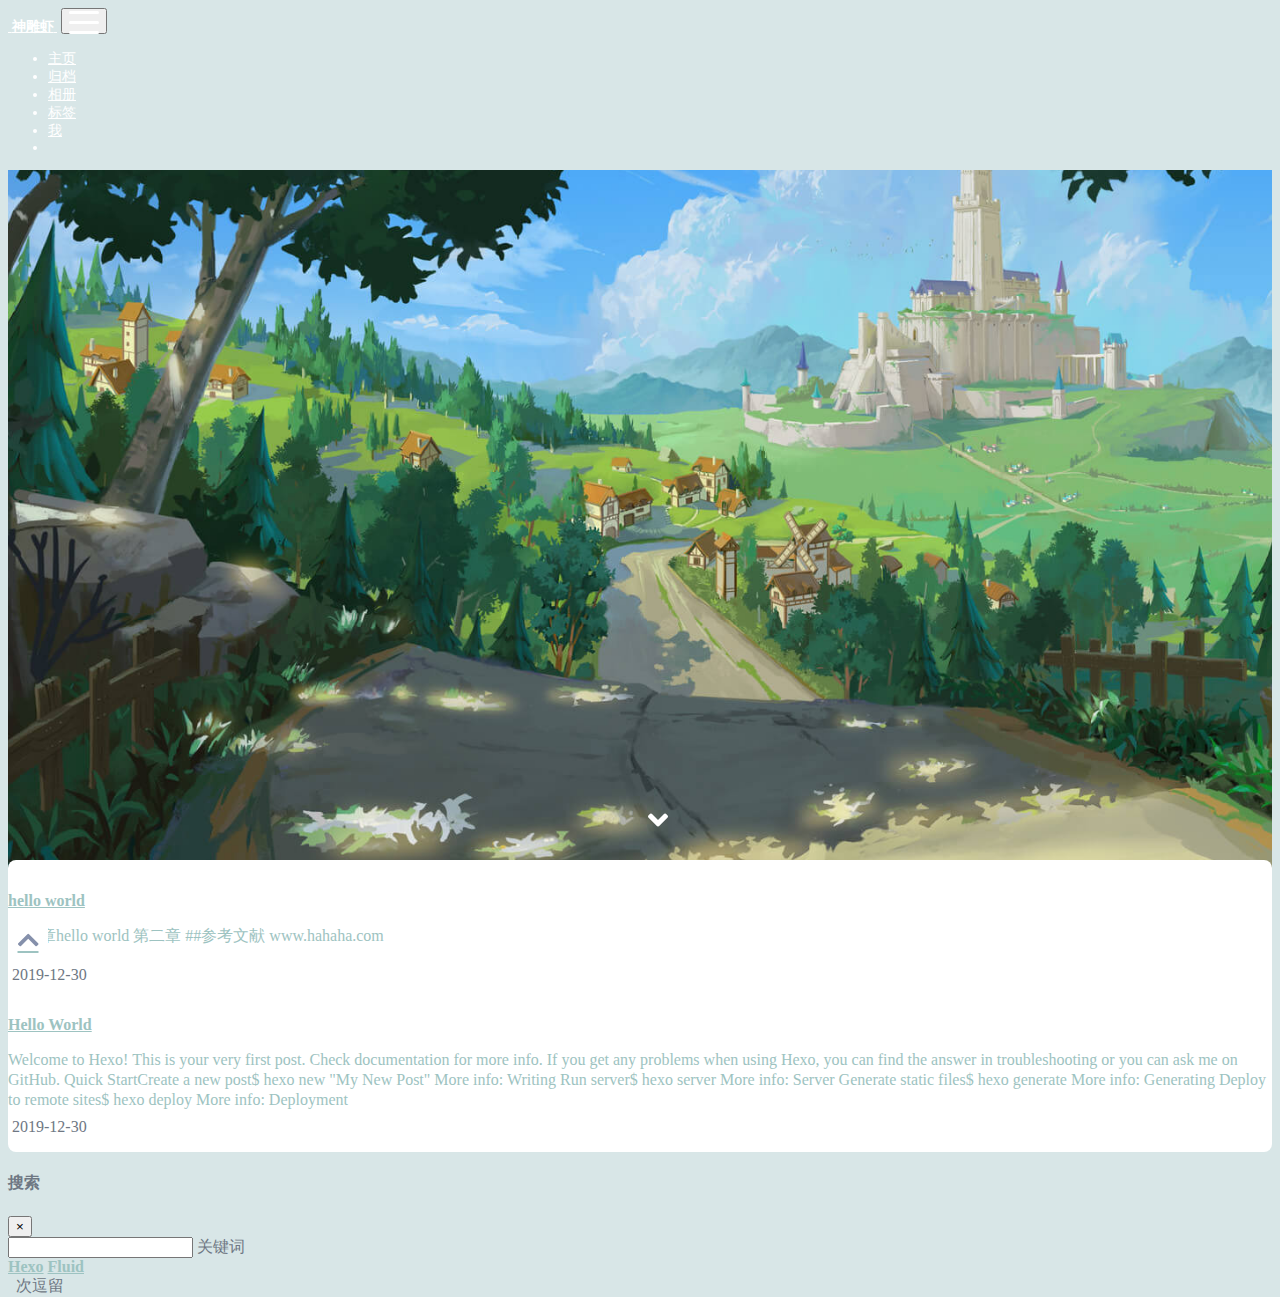
<file: index.html>
<!DOCTYPE html>
<html lang="zh-Hans">





<head>
  <meta charset="UTF-8">
  <link rel="apple-touch-icon" sizes="76x76" href="/img/apple-touch-icon.png">
  <link rel="icon" type="image/png" href="/img/avatar.png">
  <meta name="viewport"
        content="width=device-width, initial-scale=1.0, maximum-scale=1.0, user-scalable=no, shrink-to-fit=no">
  <meta http-equiv="x-ua-compatible" content="ie=edge">
  
  <meta name="description" content="个人的网站哈">
  <meta name="author" content="Shr">
  <meta name="keywords" content="shr,blog">
  <title>神雕虾</title>

  <link rel="stylesheet" href="https://cdn.staticfile.org/font-awesome/5.10.2/css/all.min.css"  >
<link rel="stylesheet" href="https://cdn.staticfile.org/twitter-bootstrap/4.3.1/css/bootstrap.min.css"  >
<link rel="stylesheet" href="https://cdn.staticfile.org/mdbootstrap/4.8.9/css/mdb.min.css"  >
<link rel="stylesheet" href="https://cdn.staticfile.org/github-markdown-css/3.0.1/github-markdown.min.css"  >

<link rel="stylesheet" href="//at.alicdn.com/t/font_1067060_qzomjdt8bmp.css">



  <link rel="stylesheet" href="/lib/prettify/tomorrow-night-eighties.min.css"  >

<link rel="stylesheet" href="/css/main.css"  >


  <link rel="stylesheet" href="https://cdn.staticfile.org/fancybox/3.5.7/jquery.fancybox.min.css"  >


<meta name="generator" content="Hexo 4.2.0"></head>


<body>
  <header style="height: 100vh;">
    <nav id="navbar" class="navbar fixed-top  navbar-expand-lg navbar-dark scrolling-navbar">
  <div class="container">
    <a class="navbar-brand"
       href="/">&nbsp;<strong>神雕虾</strong>&nbsp;</a>

    <button id="navbar-toggler-btn" class="navbar-toggler" type="button" data-toggle="collapse"
            data-target="#navbarSupportedContent"
            aria-controls="navbarSupportedContent" aria-expanded="false" aria-label="Toggle navigation">
      <div class="animated-icon"><span></span><span></span><span></span></div>
    </button>

    <!-- Collapsible content -->
    <div class="collapse navbar-collapse" id="navbarSupportedContent">
      <ul class="navbar-nav ml-auto text-center">
        
          
          
          
          
          <li class="nav-item">
            <a class="nav-link" href="/">主页</a>
          </li>
        
          
          
          
          
          <li class="nav-item">
            <a class="nav-link" href="/archives/">归档</a>
          </li>
        
          
          
          
          
          <li class="nav-item">
            <a class="nav-link" href="/categories/">相册</a>
          </li>
        
          
          
          
          
          <li class="nav-item">
            <a class="nav-link" href="/tags/">标签</a>
          </li>
        
          
          
          
          
          <li class="nav-item">
            <a class="nav-link" href="/about/">我</a>
          </li>
        
        
          <li class="nav-item" id="search-btn">
            <a class="nav-link" data-toggle="modal" data-target="#modalSearch">&nbsp;&nbsp;<i
                class="iconfont icon-search"></i>&nbsp;&nbsp;</a>
          </li>
        
      </ul>
    </div>
  </div>
</nav>

    <div class="view intro-2" id="background"
         style="background: url('/img/default.jpg')no-repeat center center;
           background-size: cover;
           background-attachment: fixed;">
      <div class="full-bg-img">
        <div class="mask rgba-black-light flex-center">
          <div class="container text-center white-text fadeInUp">
            <span class="h2" id="subtitle">
              
            </span>

            
          </div>

          
            <div class="scroll-down-bar">
              <i class="fas fa-angle-down scroll-down-arrow"></i>
            </div>
          
        </div>
      </div>
    </div>
  </header>

  <main>
    
      <div class="container nopadding-md">
        <div class="py-5 z-depth-3" id="board">
          
          <div class="container">
            <div class="row">
              <div class="col-12 col-md-10 m-auto">
                


  <div class="row mb-4 mx-auto">
    
    
    <div class="col-12 col-md-8 m-auto">
      <a href="/2019/12/30/hello-world-1/">
        <p class="h4 index-header">hello world</p>
        
        
          
        
        <div class="index-excerpt" >
          <div class="index-text mb-1">第一章hello world
第二章
##参考文献
www.hahaha.com
</div>
        </div>
      </a>

      <div>
        
          <i class="iconfont icon-riqi2"></i>&nbsp;2019-12-30&nbsp;&nbsp;
        
        
        
      </div>
    </div>
  </div>

  <div class="row mb-4 mx-auto">
    
    
    <div class="col-12 col-md-8 m-auto">
      <a href="/2019/12/30/hello-world/">
        <p class="h4 index-header">Hello World</p>
        
        
          
        
        <div class="index-excerpt" >
          <div class="index-text mb-1">Welcome to Hexo! This is your very first post. Check documentation for more info. If you get any problems when using Hexo, you can find the answer in troubleshooting or you can ask me on GitHub.
Quick StartCreate a new post$ hexo new &quot;My New Post&quot;
More info: Writing
Run server$ hexo server
More info: Server
Generate static files$ hexo generate
More info: Generating
Deploy to remote sites$ hexo deploy
More info: Deployment
</div>
        </div>
      </a>

      <div>
        
          <i class="iconfont icon-riqi2"></i>&nbsp;2019-12-30&nbsp;&nbsp;
        
        
        
      </div>
    </div>
  </div>





              </div>
            </div>
          </div>
        </div>
      </div>
    
  </main>

  
    <a class="z-depth-1" id="scroll-top-button" href="#" role="button">
      <i class="fa fa-chevron-up scroll-top-arrow" aria-hidden="true"></i>
    </a>
  

  
    <div class="modal fade" id="modalSearch" tabindex="-1" role="dialog" aria-labelledby="ModalLabel"
     aria-hidden="true">
  <div class="modal-dialog modal-dialog-scrollable modal-lg" role="document">
    <div class="modal-content">
      <div class="modal-header text-center">
        <h4 class="modal-title w-100 font-weight-bold">搜索</h4>
        <button type="button" id="local-search-close" class="close" data-dismiss="modal" aria-label="Close">
          <span aria-hidden="true">&times;</span>
        </button>
      </div>
      <div class="modal-body mx-3">
        <div class="md-form mb-5">
          <input type="text" id="local-search-input" class="form-control validate">
          <label data-error="x" data-success="v"
                 for="local-search-input">关键词</label>
        </div>
        <div class="list-group" id="local-search-result"></div>
      </div>
    </div>
  </div>
</div>
  

  <footer class="mt-5">
  <div class="text-center py-3">
    <a href="https://hexo.io" target="_blank" rel="nofollow noopener"><b>Hexo</b></a>
    <i class="iconfont icon-love"></i>
    <a href="https://github.com/fluid-dev/hexo-theme-fluid" target="_blank" rel="nofollow noopener"> <b>Fluid</b></a>
    <br>

    
  
    <!-- 不蒜子统计PV -->
    
    &nbsp;<span id="busuanzi_container_site_pv"> 
          <span id="busuanzi_value_site_pv"></span> 次逗留</span>&nbsp;
  
  
  <br>



    


    <!-- cnzz Analytics icon -->
    

  </div>
</footer>

<!-- SCRIPTS -->
<script src="https://cdn.staticfile.org/jquery/3.4.1/jquery.min.js" ></script>
<script src="https://cdn.staticfile.org/popper.js/1.15.0/umd/popper.min.js" ></script>
<script src="https://cdn.staticfile.org/twitter-bootstrap/4.3.1/js/bootstrap.min.js" ></script>
<script src="https://cdn.staticfile.org/mdbootstrap/4.8.9/js/mdb.min.js" ></script>
<script src="/js/main.js" ></script>


  <script src="/js/lazyload.js" ></script>





  <script src="https://cdn.staticfile.org/smooth-scroll/16.1.0/smooth-scroll.min.js" ></script>



  <script async src="//busuanzi.ibruce.info/busuanzi/2.3/busuanzi.pure.mini.js" ></script>


<!-- Plugins -->


  

  

  
    <!-- Tencent Analytics -->
    <script>
      var _mtac = {};
      (function () {
        var mta = document.createElement("script");
        mta.src = "//pingjs.qq.com/h5/stats.js?v2.0.4";
        mta.setAttribute("name", "MTAH5");
        mta.setAttribute("sid", "500707762");
        var s = document.getElementsByTagName("script")[0];
        s.parentNode.insertBefore(mta, s);
      })();
    </script>
  

  

  <!-- cnzz Analytics -->
  



  <script src="https://cdn.staticfile.org/prettify/r298/prettify.min.js" ></script>
  <script>
    $(document).ready(function () {
      $('pre').addClass('prettyprint  linenums');
      prettyPrint();
    })
  </script>



  <script src="https://cdn.staticfile.org/typed.js/2.0.10/typed.min.js" ></script>
  <script>
    var typed = new Typed('#subtitle', {
      strings: [
        '  ',
        "Hello!&nbsp;",
      ],
      cursorChar: "_",
      typeSpeed: 60,
      loop: false,
    });
    typed.stop();
    $(document).ready(function () {
      $(".typed-cursor").addClass("h2");
      typed.start();
    });
  </script>



  <script src="https://cdn.staticfile.org/anchor-js/4.2.0/anchor.min.js" ></script>
  <script>
    anchors.options = {
      placement: "right",
      visible: "false",
      
    };
    var el = "h1,h2,h3,h4,h5,h6".split(",");
    var res = [];
    for (item of el) {
      res.push(".markdown-body > " + item)
    }
    anchors.add(res.join(", "))
  </script>



  <script src="/js/local-search.js" ></script>
  <script>
    var path = "/local-search.xml";
    var inputArea = document.querySelector("#local-search-input");
    inputArea.onclick = function () {
      getSearchFile(path);
      this.onclick = null
    }
  </script>



  <script src="https://cdn.staticfile.org/fancybox/3.5.7/jquery.fancybox.min.js" ></script>
  <script>
    $("#post img:not(.no-zoom img, img[no-zoom])").each(
      function () {
        var element = document.createElement("a");
        $(element).attr("data-fancybox", "images");
        $(element).attr("href", $(this).attr("src"));
        $(this).wrap(element);
      }
    );
  </script>





  
  
    <script>
      !function (e, t, a) {
        function r() {
          for (var e = 0; e < s.length; e++) s[e].alpha <= 0 ? (t.body.removeChild(s[e].el), s.splice(e, 1)) : (s[e].y--, s[e].scale += .004, s[e].alpha -= .013, s[e].el.style.cssText = "left:" + s[e].x + "px;top:" + s[e].y + "px;opacity:" + s[e].alpha + ";transform:scale(" + s[e].scale + "," + s[e].scale + ") rotate(45deg);background:" + s[e].color + ";z-index:99999");
          requestAnimationFrame(r)
        }

        function n() {
          var t = "function" == typeof e.onclick && e.onclick;
          e.onclick = function (e) {
            t && t(), o(e)
          }
        }

        function o(e) {
          var a = t.createElement("div");
          a.className = "heart", s.push({
            el: a,
            x: e.clientX - 5,
            y: e.clientY - 5,
            scale: 1,
            alpha: 1,
            color: c()
          }), t.body.appendChild(a)
        }

        function i(e) {
          var a = t.createElement("style");
          a.type = "text/css";
          try {
            a.appendChild(t.createTextNode(e))
          } catch (t) {
            a.styleSheet.cssText = e
          }
          t.getElementsByTagName("head")[0].appendChild(a)
        }

        function c() {
          return "rgb(" + ~~(255 * Math.random()) + "," + ~~(255 * Math.random()) + "," + ~~(255 * Math.random()) + ")"
        }

        var s = [];
        e.requestAnimationFrame = e.requestAnimationFrame || e.webkitRequestAnimationFrame || e.mozRequestAnimationFrame || e.oRequestAnimationFrame || e.msRequestAnimationFrame || function (e) {
          setTimeout(e, 1e3 / 60)
        }, i(".heart{width: 10px;height: 10px;position: fixed;background: #f00;transform: rotate(45deg);-webkit-transform: rotate(45deg);-moz-transform: rotate(45deg);}.heart:after,.heart:before{content: '';width: inherit;height: inherit;background: inherit;border-radius: 50%;-webkit-border-radius: 50%;-moz-border-radius: 50%;position: fixed;}.heart:after{top: -5px;}.heart:before{left: -5px;}"), n(), r()
      }(window, document);
    </script>
  







</body>
</html>
</file>
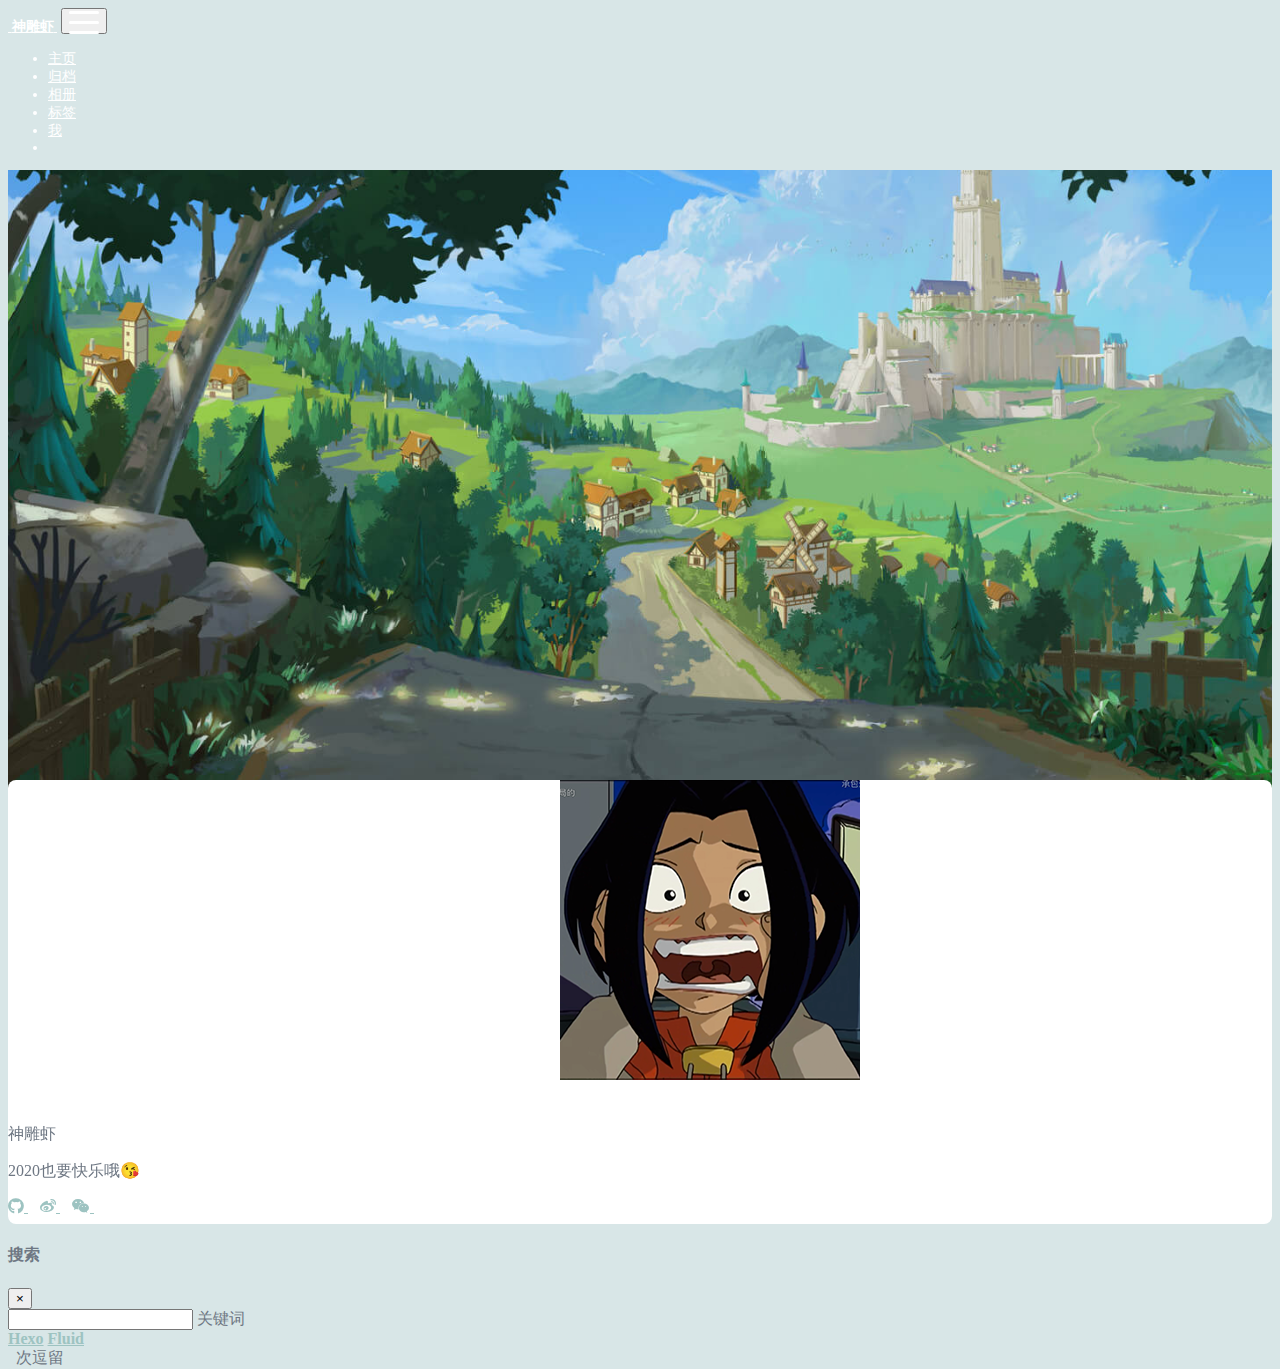
<file: about/index.html>
<!DOCTYPE html>
<html lang="zh-Hans">





<head>
  <meta charset="UTF-8">
  <link rel="apple-touch-icon" sizes="76x76" href="/img/apple-touch-icon.png">
  <link rel="icon" type="image/png" href="/img/avatar.png">
  <meta name="viewport"
        content="width=device-width, initial-scale=1.0, maximum-scale=1.0, user-scalable=no, shrink-to-fit=no">
  <meta http-equiv="x-ua-compatible" content="ie=edge">
  
  <meta name="description" content="个人的网站哈">
  <meta name="author" content="Shr">
  <meta name="keywords" content="shr,blog">
  <title>关于 ~ 神雕虾</title>

  <link rel="stylesheet" href="https://cdn.staticfile.org/font-awesome/5.10.2/css/all.min.css"  >
<link rel="stylesheet" href="https://cdn.staticfile.org/twitter-bootstrap/4.3.1/css/bootstrap.min.css"  >
<link rel="stylesheet" href="https://cdn.staticfile.org/mdbootstrap/4.8.9/css/mdb.min.css"  >
<link rel="stylesheet" href="https://cdn.staticfile.org/github-markdown-css/3.0.1/github-markdown.min.css"  >

<link rel="stylesheet" href="//at.alicdn.com/t/font_1067060_qzomjdt8bmp.css">



  <link rel="stylesheet" href="/lib/prettify/tomorrow-night-eighties.min.css"  >

<link rel="stylesheet" href="/css/main.css"  >


  <link rel="stylesheet" href="https://cdn.staticfile.org/fancybox/3.5.7/jquery.fancybox.min.css"  >


<meta name="generator" content="Hexo 4.2.0"></head>


<body>
  <header style="height: 100vh;">
    <nav id="navbar" class="navbar fixed-top  navbar-expand-lg navbar-dark scrolling-navbar">
  <div class="container">
    <a class="navbar-brand"
       href="/">&nbsp;<strong>神雕虾</strong>&nbsp;</a>

    <button id="navbar-toggler-btn" class="navbar-toggler" type="button" data-toggle="collapse"
            data-target="#navbarSupportedContent"
            aria-controls="navbarSupportedContent" aria-expanded="false" aria-label="Toggle navigation">
      <div class="animated-icon"><span></span><span></span><span></span></div>
    </button>

    <!-- Collapsible content -->
    <div class="collapse navbar-collapse" id="navbarSupportedContent">
      <ul class="navbar-nav ml-auto text-center">
        
          
          
          
          
          <li class="nav-item">
            <a class="nav-link" href="/">主页</a>
          </li>
        
          
          
          
          
          <li class="nav-item">
            <a class="nav-link" href="/archives/">归档</a>
          </li>
        
          
          
          
          
          <li class="nav-item">
            <a class="nav-link" href="/categories/">相册</a>
          </li>
        
          
          
          
          
          <li class="nav-item">
            <a class="nav-link" href="/tags/">标签</a>
          </li>
        
          
          
          
          
          <li class="nav-item">
            <a class="nav-link" href="/about/">我</a>
          </li>
        
        
          <li class="nav-item" id="search-btn">
            <a class="nav-link" data-toggle="modal" data-target="#modalSearch">&nbsp;&nbsp;<i
                class="iconfont icon-search"></i>&nbsp;&nbsp;</a>
          </li>
        
      </ul>
    </div>
  </div>
</nav>

    <div class="view intro-2" id="background"
         style="background: url('/img/default.jpg')no-repeat center center;
           background-size: cover;
           background-attachment: fixed;">
      <div class="full-bg-img">
        <div class="mask rgba-black-light flex-center">
          <div class="container text-center white-text fadeInUp">
            <span class="h2" id="subtitle">
              
            </span>

            
          </div>

          
            <div class="scroll-down-bar">
              <i class="fas fa-angle-down scroll-down-arrow"></i>
            </div>
          
        </div>
      </div>
    </div>
  </header>

  <main>
    
      <div class="container nopadding-md">
        <div class="py-5 z-depth-3" id="board">
          
            <div class="about-avatar">
              <img src="/img/xiaoyu.png"
                   class="img-fluid z-depth-1 rounded-circle"
                   alt="avatar">
            </div>
          
          <div class="container">
            <div class="row">
              <div class="col-12 col-md-10 m-auto">
                

<div class="text-center">
  <p class="h3">神雕虾</p>
  <p>2020也要快乐哦😘</p>
  
    
    
    <a href="https://github.com/Yaa0302"
       class="h4 ">
      <i class="fab fa-github" aria-hidden="true"></i>
      
    </a>
    &nbsp;&nbsp;
  
    
    
    <a href="https://weibo.com/3879693587/profile?topnav=1&wvr=6&is_all=1"
       class="h4 ">
      <i class="fab fa-weibo" aria-hidden="true"></i>
      
    </a>
    &nbsp;&nbsp;
  
    
    
    <a href="javascript:;"
       class="h4 wechat">
      <i class="fab fa-weixin" aria-hidden="true"></i>
      
        <div class="wechat-qrcode"></div>
      
    </a>
    &nbsp;&nbsp;
  
</div>
<div class="mt-5 markdown-body">
  
</div>

              </div>
            </div>
          </div>
        </div>
      </div>
    
  </main>

  
    <a class="z-depth-1" id="scroll-top-button" href="#" role="button">
      <i class="fa fa-chevron-up scroll-top-arrow" aria-hidden="true"></i>
    </a>
  

  
    <div class="modal fade" id="modalSearch" tabindex="-1" role="dialog" aria-labelledby="ModalLabel"
     aria-hidden="true">
  <div class="modal-dialog modal-dialog-scrollable modal-lg" role="document">
    <div class="modal-content">
      <div class="modal-header text-center">
        <h4 class="modal-title w-100 font-weight-bold">搜索</h4>
        <button type="button" id="local-search-close" class="close" data-dismiss="modal" aria-label="Close">
          <span aria-hidden="true">&times;</span>
        </button>
      </div>
      <div class="modal-body mx-3">
        <div class="md-form mb-5">
          <input type="text" id="local-search-input" class="form-control validate">
          <label data-error="x" data-success="v"
                 for="local-search-input">关键词</label>
        </div>
        <div class="list-group" id="local-search-result"></div>
      </div>
    </div>
  </div>
</div>
  

  <footer class="mt-5">
  <div class="text-center py-3">
    <a href="https://hexo.io" target="_blank" rel="nofollow noopener"><b>Hexo</b></a>
    <i class="iconfont icon-love"></i>
    <a href="https://github.com/fluid-dev/hexo-theme-fluid" target="_blank" rel="nofollow noopener"> <b>Fluid</b></a>
    <br>

    
  
    <!-- 不蒜子统计PV -->
    
    &nbsp;<span id="busuanzi_container_site_pv"> 
          <span id="busuanzi_value_site_pv"></span> 次逗留</span>&nbsp;
  
  
  <br>



    


    <!-- cnzz Analytics icon -->
    

  </div>
</footer>

<!-- SCRIPTS -->
<script src="https://cdn.staticfile.org/jquery/3.4.1/jquery.min.js" ></script>
<script src="https://cdn.staticfile.org/popper.js/1.15.0/umd/popper.min.js" ></script>
<script src="https://cdn.staticfile.org/twitter-bootstrap/4.3.1/js/bootstrap.min.js" ></script>
<script src="https://cdn.staticfile.org/mdbootstrap/4.8.9/js/mdb.min.js" ></script>
<script src="/js/main.js" ></script>


  <script src="/js/lazyload.js" ></script>





  <script src="https://cdn.staticfile.org/smooth-scroll/16.1.0/smooth-scroll.min.js" ></script>



  <script async src="//busuanzi.ibruce.info/busuanzi/2.3/busuanzi.pure.mini.js" ></script>


<!-- Plugins -->


  

  

  
    <!-- Tencent Analytics -->
    <script>
      var _mtac = {};
      (function () {
        var mta = document.createElement("script");
        mta.src = "//pingjs.qq.com/h5/stats.js?v2.0.4";
        mta.setAttribute("name", "MTAH5");
        mta.setAttribute("sid", "500707762");
        var s = document.getElementsByTagName("script")[0];
        s.parentNode.insertBefore(mta, s);
      })();
    </script>
  

  

  <!-- cnzz Analytics -->
  



  <script src="https://cdn.staticfile.org/prettify/r298/prettify.min.js" ></script>
  <script>
    $(document).ready(function () {
      $('pre').addClass('prettyprint  linenums');
      prettyPrint();
    })
  </script>



  <script src="https://cdn.staticfile.org/typed.js/2.0.10/typed.min.js" ></script>
  <script>
    var typed = new Typed('#subtitle', {
      strings: [
        '  ',
        "关于&nbsp;",
      ],
      cursorChar: "_",
      typeSpeed: 60,
      loop: false,
    });
    typed.stop();
    $(document).ready(function () {
      $(".typed-cursor").addClass("h2");
      typed.start();
    });
  </script>



  <script src="https://cdn.staticfile.org/anchor-js/4.2.0/anchor.min.js" ></script>
  <script>
    anchors.options = {
      placement: "right",
      visible: "false",
      
    };
    var el = "h1,h2,h3,h4,h5,h6".split(",");
    var res = [];
    for (item of el) {
      res.push(".markdown-body > " + item)
    }
    anchors.add(res.join(", "))
  </script>



  <script src="/js/local-search.js" ></script>
  <script>
    var path = "/local-search.xml";
    var inputArea = document.querySelector("#local-search-input");
    inputArea.onclick = function () {
      getSearchFile(path);
      this.onclick = null
    }
  </script>



  <script src="https://cdn.staticfile.org/fancybox/3.5.7/jquery.fancybox.min.js" ></script>
  <script>
    $("#post img:not(.no-zoom img, img[no-zoom])").each(
      function () {
        var element = document.createElement("a");
        $(element).attr("data-fancybox", "images");
        $(element).attr("href", $(this).attr("src"));
        $(this).wrap(element);
      }
    );
  </script>





  
  
    <script>
      !function (e, t, a) {
        function r() {
          for (var e = 0; e < s.length; e++) s[e].alpha <= 0 ? (t.body.removeChild(s[e].el), s.splice(e, 1)) : (s[e].y--, s[e].scale += .004, s[e].alpha -= .013, s[e].el.style.cssText = "left:" + s[e].x + "px;top:" + s[e].y + "px;opacity:" + s[e].alpha + ";transform:scale(" + s[e].scale + "," + s[e].scale + ") rotate(45deg);background:" + s[e].color + ";z-index:99999");
          requestAnimationFrame(r)
        }

        function n() {
          var t = "function" == typeof e.onclick && e.onclick;
          e.onclick = function (e) {
            t && t(), o(e)
          }
        }

        function o(e) {
          var a = t.createElement("div");
          a.className = "heart", s.push({
            el: a,
            x: e.clientX - 5,
            y: e.clientY - 5,
            scale: 1,
            alpha: 1,
            color: c()
          }), t.body.appendChild(a)
        }

        function i(e) {
          var a = t.createElement("style");
          a.type = "text/css";
          try {
            a.appendChild(t.createTextNode(e))
          } catch (t) {
            a.styleSheet.cssText = e
          }
          t.getElementsByTagName("head")[0].appendChild(a)
        }

        function c() {
          return "rgb(" + ~~(255 * Math.random()) + "," + ~~(255 * Math.random()) + "," + ~~(255 * Math.random()) + ")"
        }

        var s = [];
        e.requestAnimationFrame = e.requestAnimationFrame || e.webkitRequestAnimationFrame || e.mozRequestAnimationFrame || e.oRequestAnimationFrame || e.msRequestAnimationFrame || function (e) {
          setTimeout(e, 1e3 / 60)
        }, i(".heart{width: 10px;height: 10px;position: fixed;background: #f00;transform: rotate(45deg);-webkit-transform: rotate(45deg);-moz-transform: rotate(45deg);}.heart:after,.heart:before{content: '';width: inherit;height: inherit;background: inherit;border-radius: 50%;-webkit-border-radius: 50%;-moz-border-radius: 50%;position: fixed;}.heart:after{top: -5px;}.heart:before{left: -5px;}"), n(), r()
      }(window, document);
    </script>
  







</body>
</html>
</file>
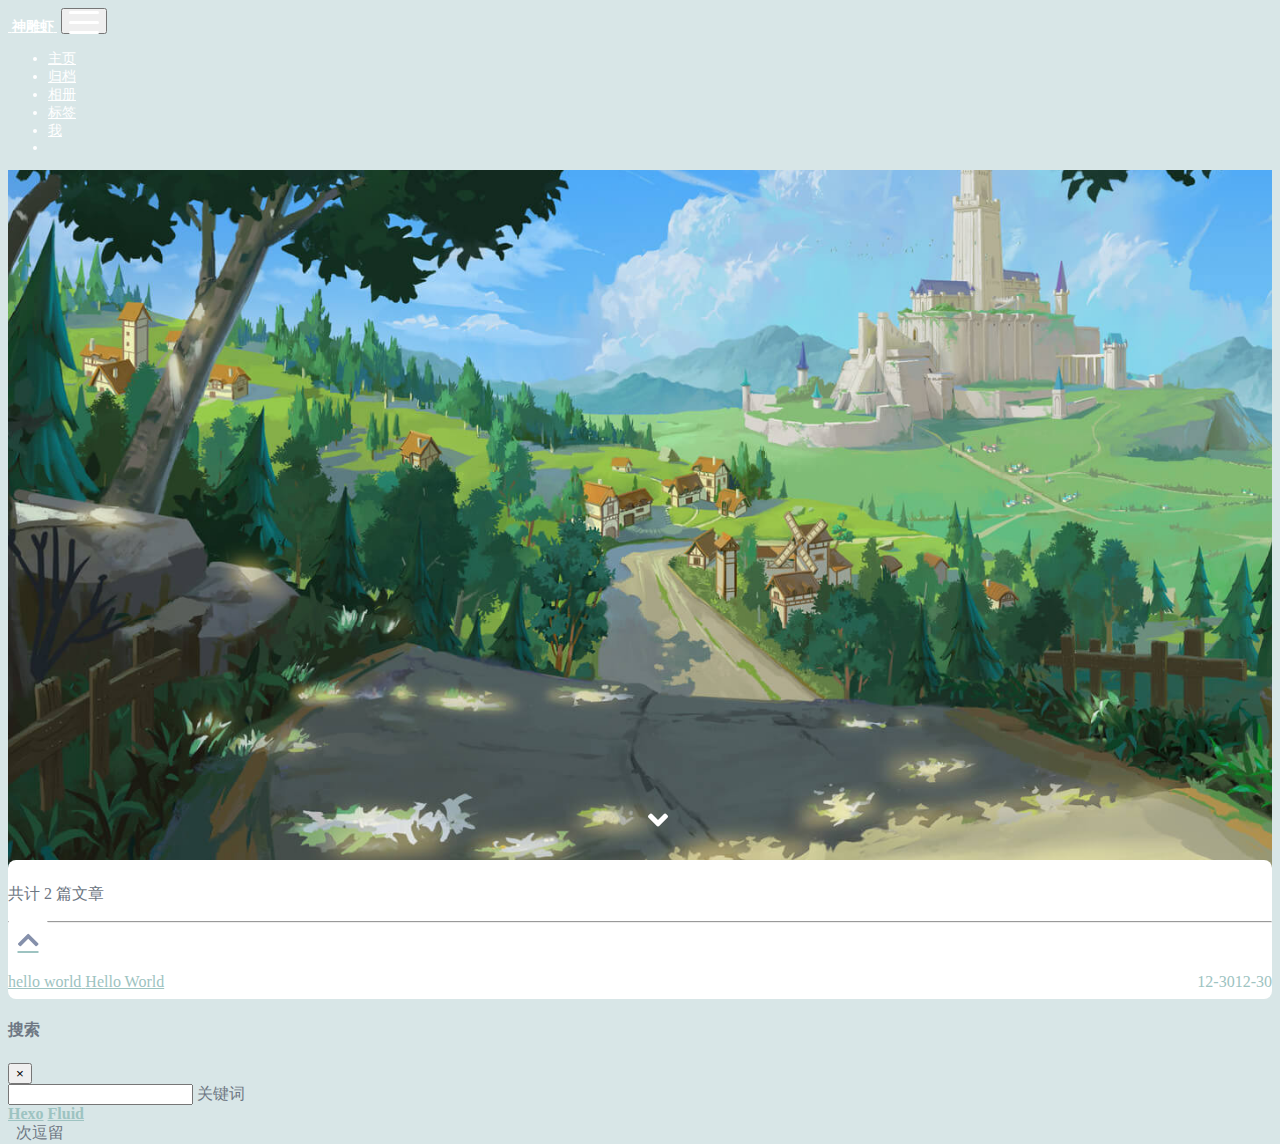
<file: archives/index.html>
<!DOCTYPE html>
<html lang="zh-Hans">





<head>
  <meta charset="UTF-8">
  <link rel="apple-touch-icon" sizes="76x76" href="/img/apple-touch-icon.png">
  <link rel="icon" type="image/png" href="/img/avatar.png">
  <meta name="viewport"
        content="width=device-width, initial-scale=1.0, maximum-scale=1.0, user-scalable=no, shrink-to-fit=no">
  <meta http-equiv="x-ua-compatible" content="ie=edge">
  
  <meta name="description" content="个人的网站哈">
  <meta name="author" content="Shr">
  <meta name="keywords" content="shr,blog">
  <title>归档 ~ 神雕虾</title>

  <link rel="stylesheet" href="https://cdn.staticfile.org/font-awesome/5.10.2/css/all.min.css"  >
<link rel="stylesheet" href="https://cdn.staticfile.org/twitter-bootstrap/4.3.1/css/bootstrap.min.css"  >
<link rel="stylesheet" href="https://cdn.staticfile.org/mdbootstrap/4.8.9/css/mdb.min.css"  >
<link rel="stylesheet" href="https://cdn.staticfile.org/github-markdown-css/3.0.1/github-markdown.min.css"  >

<link rel="stylesheet" href="//at.alicdn.com/t/font_1067060_qzomjdt8bmp.css">



  <link rel="stylesheet" href="/lib/prettify/tomorrow-night-eighties.min.css"  >

<link rel="stylesheet" href="/css/main.css"  >


  <link rel="stylesheet" href="https://cdn.staticfile.org/fancybox/3.5.7/jquery.fancybox.min.css"  >


<meta name="generator" content="Hexo 4.2.0"></head>


<body>
  <header style="height: 100vh;">
    <nav id="navbar" class="navbar fixed-top  navbar-expand-lg navbar-dark scrolling-navbar">
  <div class="container">
    <a class="navbar-brand"
       href="/">&nbsp;<strong>神雕虾</strong>&nbsp;</a>

    <button id="navbar-toggler-btn" class="navbar-toggler" type="button" data-toggle="collapse"
            data-target="#navbarSupportedContent"
            aria-controls="navbarSupportedContent" aria-expanded="false" aria-label="Toggle navigation">
      <div class="animated-icon"><span></span><span></span><span></span></div>
    </button>

    <!-- Collapsible content -->
    <div class="collapse navbar-collapse" id="navbarSupportedContent">
      <ul class="navbar-nav ml-auto text-center">
        
          
          
          
          
          <li class="nav-item">
            <a class="nav-link" href="/">主页</a>
          </li>
        
          
          
          
          
          <li class="nav-item">
            <a class="nav-link" href="/archives/">归档</a>
          </li>
        
          
          
          
          
          <li class="nav-item">
            <a class="nav-link" href="/categories/">相册</a>
          </li>
        
          
          
          
          
          <li class="nav-item">
            <a class="nav-link" href="/tags/">标签</a>
          </li>
        
          
          
          
          
          <li class="nav-item">
            <a class="nav-link" href="/about/">我</a>
          </li>
        
        
          <li class="nav-item" id="search-btn">
            <a class="nav-link" data-toggle="modal" data-target="#modalSearch">&nbsp;&nbsp;<i
                class="iconfont icon-search"></i>&nbsp;&nbsp;</a>
          </li>
        
      </ul>
    </div>
  </div>
</nav>

    <div class="view intro-2" id="background"
         style="background: url('/img/default.jpg')no-repeat center center;
           background-size: cover;
           background-attachment: fixed;">
      <div class="full-bg-img">
        <div class="mask rgba-black-light flex-center">
          <div class="container text-center white-text fadeInUp">
            <span class="h2" id="subtitle">
              
            </span>

            
          </div>

          
            <div class="scroll-down-bar">
              <i class="fas fa-angle-down scroll-down-arrow"></i>
            </div>
          
        </div>
      </div>
    </div>
  </header>

  <main>
    
      <div class="container nopadding-md">
        <div class="py-5 z-depth-3" id="board">
          
          <div class="container">
            <div class="row">
              <div class="col-12 col-md-10 m-auto">
                

<div class="list-group">
  <p class="h4">共计 2 篇文章</p>
  <hr>
  
    
      
      <p class="h5">2019</p>
    
    <a href="/2019/12/30/hello-world-1/" class="list-group-item list-group-item-action">
      <span class="archive-post-title">hello world</span>
      <span style="float: right;">12-30</span>
    </a>
  
    
    <a href="/2019/12/30/hello-world/" class="list-group-item list-group-item-action">
      <span class="archive-post-title">Hello World</span>
      <span style="float: right;">12-30</span>
    </a>
  
</div>


              </div>
            </div>
          </div>
        </div>
      </div>
    
  </main>

  
    <a class="z-depth-1" id="scroll-top-button" href="#" role="button">
      <i class="fa fa-chevron-up scroll-top-arrow" aria-hidden="true"></i>
    </a>
  

  
    <div class="modal fade" id="modalSearch" tabindex="-1" role="dialog" aria-labelledby="ModalLabel"
     aria-hidden="true">
  <div class="modal-dialog modal-dialog-scrollable modal-lg" role="document">
    <div class="modal-content">
      <div class="modal-header text-center">
        <h4 class="modal-title w-100 font-weight-bold">搜索</h4>
        <button type="button" id="local-search-close" class="close" data-dismiss="modal" aria-label="Close">
          <span aria-hidden="true">&times;</span>
        </button>
      </div>
      <div class="modal-body mx-3">
        <div class="md-form mb-5">
          <input type="text" id="local-search-input" class="form-control validate">
          <label data-error="x" data-success="v"
                 for="local-search-input">关键词</label>
        </div>
        <div class="list-group" id="local-search-result"></div>
      </div>
    </div>
  </div>
</div>
  

  <footer class="mt-5">
  <div class="text-center py-3">
    <a href="https://hexo.io" target="_blank" rel="nofollow noopener"><b>Hexo</b></a>
    <i class="iconfont icon-love"></i>
    <a href="https://github.com/fluid-dev/hexo-theme-fluid" target="_blank" rel="nofollow noopener"> <b>Fluid</b></a>
    <br>

    
  
    <!-- 不蒜子统计PV -->
    
    &nbsp;<span id="busuanzi_container_site_pv"> 
          <span id="busuanzi_value_site_pv"></span> 次逗留</span>&nbsp;
  
  
  <br>



    


    <!-- cnzz Analytics icon -->
    

  </div>
</footer>

<!-- SCRIPTS -->
<script src="https://cdn.staticfile.org/jquery/3.4.1/jquery.min.js" ></script>
<script src="https://cdn.staticfile.org/popper.js/1.15.0/umd/popper.min.js" ></script>
<script src="https://cdn.staticfile.org/twitter-bootstrap/4.3.1/js/bootstrap.min.js" ></script>
<script src="https://cdn.staticfile.org/mdbootstrap/4.8.9/js/mdb.min.js" ></script>
<script src="/js/main.js" ></script>


  <script src="/js/lazyload.js" ></script>





  <script src="https://cdn.staticfile.org/smooth-scroll/16.1.0/smooth-scroll.min.js" ></script>



  <script async src="//busuanzi.ibruce.info/busuanzi/2.3/busuanzi.pure.mini.js" ></script>


<!-- Plugins -->


  

  

  
    <!-- Tencent Analytics -->
    <script>
      var _mtac = {};
      (function () {
        var mta = document.createElement("script");
        mta.src = "//pingjs.qq.com/h5/stats.js?v2.0.4";
        mta.setAttribute("name", "MTAH5");
        mta.setAttribute("sid", "500707762");
        var s = document.getElementsByTagName("script")[0];
        s.parentNode.insertBefore(mta, s);
      })();
    </script>
  

  

  <!-- cnzz Analytics -->
  



  <script src="https://cdn.staticfile.org/prettify/r298/prettify.min.js" ></script>
  <script>
    $(document).ready(function () {
      $('pre').addClass('prettyprint  linenums');
      prettyPrint();
    })
  </script>



  <script src="https://cdn.staticfile.org/typed.js/2.0.10/typed.min.js" ></script>
  <script>
    var typed = new Typed('#subtitle', {
      strings: [
        '  ',
        "归档&nbsp;",
      ],
      cursorChar: "_",
      typeSpeed: 60,
      loop: false,
    });
    typed.stop();
    $(document).ready(function () {
      $(".typed-cursor").addClass("h2");
      typed.start();
    });
  </script>



  <script src="https://cdn.staticfile.org/anchor-js/4.2.0/anchor.min.js" ></script>
  <script>
    anchors.options = {
      placement: "right",
      visible: "false",
      
    };
    var el = "h1,h2,h3,h4,h5,h6".split(",");
    var res = [];
    for (item of el) {
      res.push(".markdown-body > " + item)
    }
    anchors.add(res.join(", "))
  </script>



  <script src="/js/local-search.js" ></script>
  <script>
    var path = "/local-search.xml";
    var inputArea = document.querySelector("#local-search-input");
    inputArea.onclick = function () {
      getSearchFile(path);
      this.onclick = null
    }
  </script>



  <script src="https://cdn.staticfile.org/fancybox/3.5.7/jquery.fancybox.min.js" ></script>
  <script>
    $("#post img:not(.no-zoom img, img[no-zoom])").each(
      function () {
        var element = document.createElement("a");
        $(element).attr("data-fancybox", "images");
        $(element).attr("href", $(this).attr("src"));
        $(this).wrap(element);
      }
    );
  </script>





  
  
    <script>
      !function (e, t, a) {
        function r() {
          for (var e = 0; e < s.length; e++) s[e].alpha <= 0 ? (t.body.removeChild(s[e].el), s.splice(e, 1)) : (s[e].y--, s[e].scale += .004, s[e].alpha -= .013, s[e].el.style.cssText = "left:" + s[e].x + "px;top:" + s[e].y + "px;opacity:" + s[e].alpha + ";transform:scale(" + s[e].scale + "," + s[e].scale + ") rotate(45deg);background:" + s[e].color + ";z-index:99999");
          requestAnimationFrame(r)
        }

        function n() {
          var t = "function" == typeof e.onclick && e.onclick;
          e.onclick = function (e) {
            t && t(), o(e)
          }
        }

        function o(e) {
          var a = t.createElement("div");
          a.className = "heart", s.push({
            el: a,
            x: e.clientX - 5,
            y: e.clientY - 5,
            scale: 1,
            alpha: 1,
            color: c()
          }), t.body.appendChild(a)
        }

        function i(e) {
          var a = t.createElement("style");
          a.type = "text/css";
          try {
            a.appendChild(t.createTextNode(e))
          } catch (t) {
            a.styleSheet.cssText = e
          }
          t.getElementsByTagName("head")[0].appendChild(a)
        }

        function c() {
          return "rgb(" + ~~(255 * Math.random()) + "," + ~~(255 * Math.random()) + "," + ~~(255 * Math.random()) + ")"
        }

        var s = [];
        e.requestAnimationFrame = e.requestAnimationFrame || e.webkitRequestAnimationFrame || e.mozRequestAnimationFrame || e.oRequestAnimationFrame || e.msRequestAnimationFrame || function (e) {
          setTimeout(e, 1e3 / 60)
        }, i(".heart{width: 10px;height: 10px;position: fixed;background: #f00;transform: rotate(45deg);-webkit-transform: rotate(45deg);-moz-transform: rotate(45deg);}.heart:after,.heart:before{content: '';width: inherit;height: inherit;background: inherit;border-radius: 50%;-webkit-border-radius: 50%;-moz-border-radius: 50%;position: fixed;}.heart:after{top: -5px;}.heart:before{left: -5px;}"), n(), r()
      }(window, document);
    </script>
  







</body>
</html>
</file>
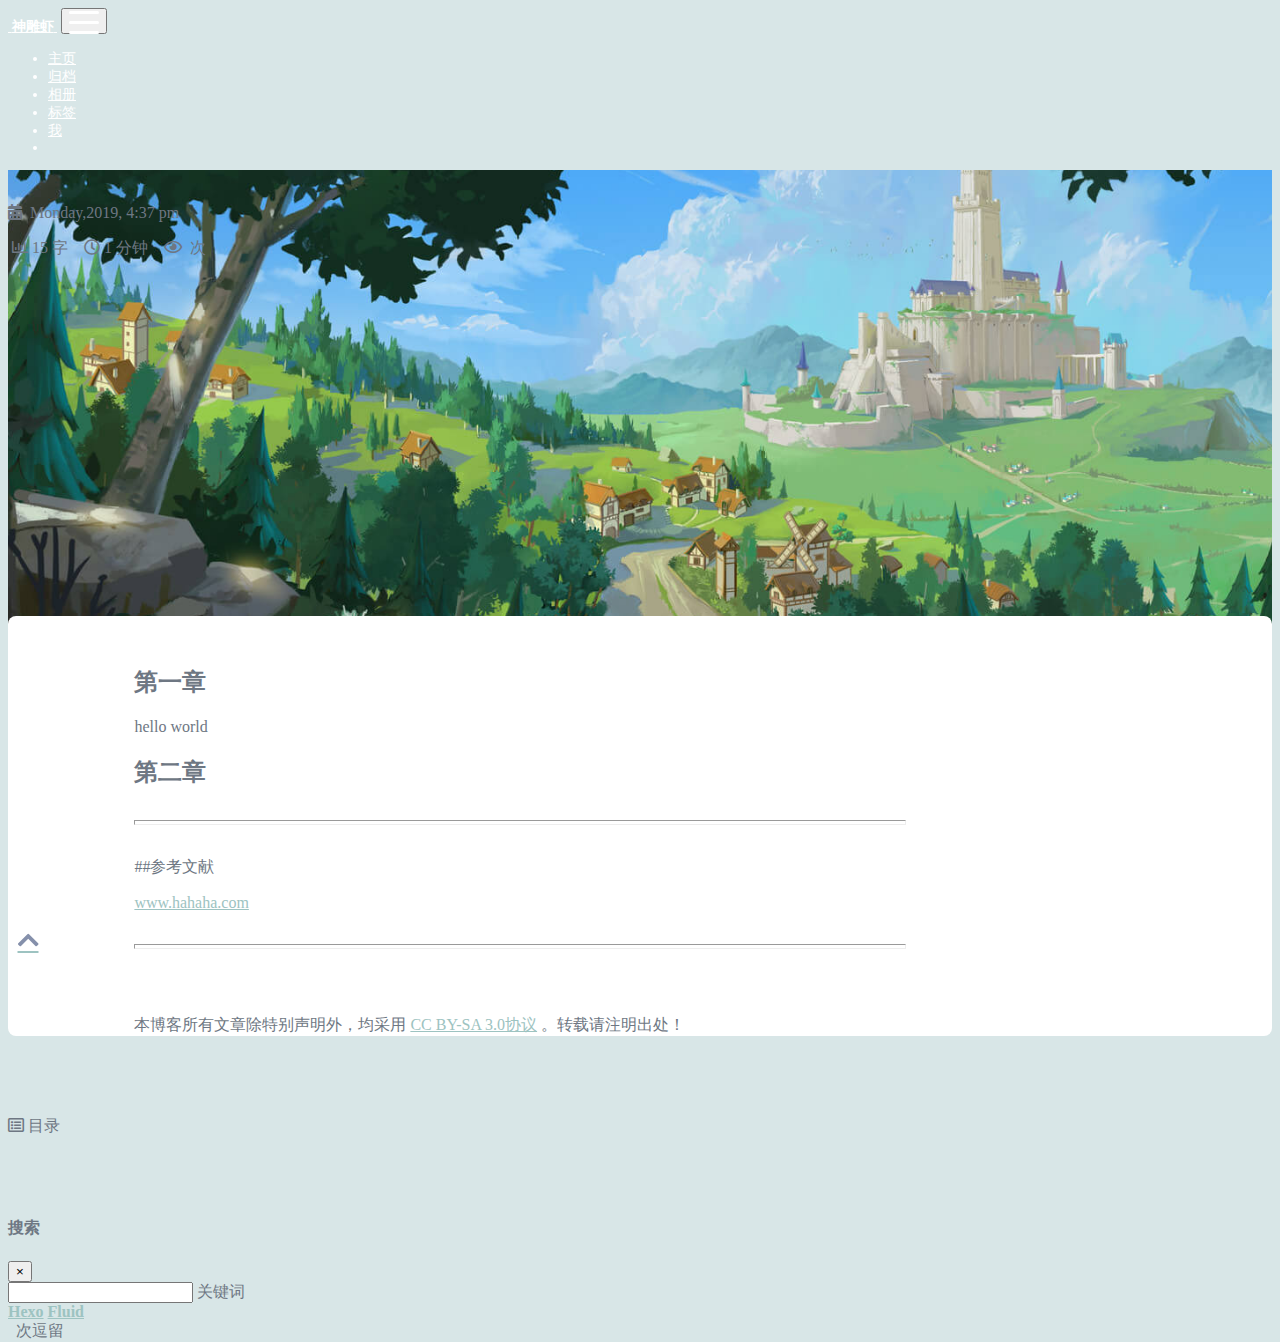
<file: 2019/12/30/hello-world-1/index.html>
<!DOCTYPE html>
<html lang="zh-Hans">





<head>
  <meta charset="UTF-8">
  <link rel="apple-touch-icon" sizes="76x76" href="/img/apple-touch-icon.png">
  <link rel="icon" type="image/png" href="/img/avatar.png">
  <meta name="viewport"
        content="width=device-width, initial-scale=1.0, maximum-scale=1.0, user-scalable=no, shrink-to-fit=no">
  <meta http-equiv="x-ua-compatible" content="ie=edge">
  
  <meta name="description" content="个人的网站哈">
  <meta name="author" content="Shr">
  <meta name="keywords" content="shr,blog">
  <title>hello world ~ 神雕虾</title>

  <link rel="stylesheet" href="https://cdn.staticfile.org/font-awesome/5.10.2/css/all.min.css"  >
<link rel="stylesheet" href="https://cdn.staticfile.org/twitter-bootstrap/4.3.1/css/bootstrap.min.css"  >
<link rel="stylesheet" href="https://cdn.staticfile.org/mdbootstrap/4.8.9/css/mdb.min.css"  >
<link rel="stylesheet" href="https://cdn.staticfile.org/github-markdown-css/3.0.1/github-markdown.min.css"  >

<link rel="stylesheet" href="//at.alicdn.com/t/font_1067060_qzomjdt8bmp.css">



  <link rel="stylesheet" href="/lib/prettify/tomorrow-night-eighties.min.css"  >

<link rel="stylesheet" href="/css/main.css"  >


  <link rel="stylesheet" href="https://cdn.staticfile.org/fancybox/3.5.7/jquery.fancybox.min.css"  >


<meta name="generator" content="Hexo 4.2.0"></head>


<body>
  <header style="height: 70vh;">
    <nav id="navbar" class="navbar fixed-top  navbar-expand-lg navbar-dark scrolling-navbar">
  <div class="container">
    <a class="navbar-brand"
       href="/">&nbsp;<strong>神雕虾</strong>&nbsp;</a>

    <button id="navbar-toggler-btn" class="navbar-toggler" type="button" data-toggle="collapse"
            data-target="#navbarSupportedContent"
            aria-controls="navbarSupportedContent" aria-expanded="false" aria-label="Toggle navigation">
      <div class="animated-icon"><span></span><span></span><span></span></div>
    </button>

    <!-- Collapsible content -->
    <div class="collapse navbar-collapse" id="navbarSupportedContent">
      <ul class="navbar-nav ml-auto text-center">
        
          
          
          
          
          <li class="nav-item">
            <a class="nav-link" href="/">主页</a>
          </li>
        
          
          
          
          
          <li class="nav-item">
            <a class="nav-link" href="/archives/">归档</a>
          </li>
        
          
          
          
          
          <li class="nav-item">
            <a class="nav-link" href="/categories/">相册</a>
          </li>
        
          
          
          
          
          <li class="nav-item">
            <a class="nav-link" href="/tags/">标签</a>
          </li>
        
          
          
          
          
          <li class="nav-item">
            <a class="nav-link" href="/about/">我</a>
          </li>
        
        
          <li class="nav-item" id="search-btn">
            <a class="nav-link" data-toggle="modal" data-target="#modalSearch">&nbsp;&nbsp;<i
                class="iconfont icon-search"></i>&nbsp;&nbsp;</a>
          </li>
        
      </ul>
    </div>
  </div>
</nav>

    <div class="view intro-2" id="background"
         style="background: url('/img/default.jpg')no-repeat center center;
           background-size: cover;
           background-attachment: fixed;">
      <div class="full-bg-img">
        <div class="mask rgba-black-light flex-center">
          <div class="container text-center white-text fadeInUp">
            <span class="h2" id="subtitle">
              
            </span>

            
              <br>
              
                <p class="mt-3">
                  <i class="fas fa-calendar-alt" aria-hidden="true"></i>&nbsp;
                  Monday,2019, 4:37 pm
                </p>
              

              <p>
                
                  
                  &nbsp;<i class="far fa-chart-bar"></i>
                  <span class="post-count">
                    15 字
                  </span>&nbsp;
                

                
                  
                  &nbsp;<i class="far fa-clock"></i>
                  <span class="post-count">
                      1 分钟
                  </span>&nbsp;
                

                
                  <!-- 不蒜子统计文章PV -->
                  
                  &nbsp;<i class="far fa-eye" aria-hidden="true"></i>&nbsp;
                  <span id="busuanzi_container_page_pv">
                    <span id="busuanzi_value_page_pv"></span> 次
                  </span>&nbsp;
                
              </p>
            
          </div>

          
        </div>
      </div>
    </div>
  </header>

  <main>
    
      

<div class="container-fluid">
  <div class="row">
    <div class="d-none d-lg-block col-lg-2"></div>
    <div class="col-lg-8 nopadding-md">
      <div class="py-5 z-depth-3" id="board">
        <div class="post-content mx-auto" id="post">
          <div class="markdown-body">
            <h2 id="第一章"><a href="#第一章" class="headerlink" title="第一章"></a>第一章</h2><p>hello world</p>
<h2 id="第二章"><a href="#第二章" class="headerlink" title="第二章"></a>第二章</h2><hr>
<p>##参考文献</p>
<p><a href="http://www.hahaha.com" target="_blank" rel="noopener">www.hahaha.com</a></p>

            <hr>
          </div>
          <br>
          <div>
            <p>
            
            
            </p>
            
              <p class="note note-warning">本博客所有文章除特别声明外，均采用 <a href="https://zh.wikipedia.org/wiki/Wikipedia:CC_BY-SA_3.0%E5%8D%8F%E8%AE%AE%E6%96%87%E6%9C%AC" target="_blank" rel="nofollow noopener noopener">CC BY-SA 3.0协议</a> 。转载请注明出处！</p>
            
          </div>
        </div>
      </div>
    </div>
    <div class="d-none d-lg-block col-lg-2 toc-container">
      
  <div id="toc">
    <p class="h4"><i class="far fa-list-alt"></i>&nbsp;目录</p>
    <div id="tocbot"></div>
  </div>

    </div>
  </div>
</div>

<!-- custom -->


<!-- Comments -->
<div class="col-lg-7 mx-auto nopadding-md">
  <div class="container comments mx-auto" id="comments">
    
      <br><br>
      
      

    
  </div>
</div>

    
  </main>

  
    <a class="z-depth-1" id="scroll-top-button" href="#" role="button">
      <i class="fa fa-chevron-up scroll-top-arrow" aria-hidden="true"></i>
    </a>
  

  
    <div class="modal fade" id="modalSearch" tabindex="-1" role="dialog" aria-labelledby="ModalLabel"
     aria-hidden="true">
  <div class="modal-dialog modal-dialog-scrollable modal-lg" role="document">
    <div class="modal-content">
      <div class="modal-header text-center">
        <h4 class="modal-title w-100 font-weight-bold">搜索</h4>
        <button type="button" id="local-search-close" class="close" data-dismiss="modal" aria-label="Close">
          <span aria-hidden="true">&times;</span>
        </button>
      </div>
      <div class="modal-body mx-3">
        <div class="md-form mb-5">
          <input type="text" id="local-search-input" class="form-control validate">
          <label data-error="x" data-success="v"
                 for="local-search-input">关键词</label>
        </div>
        <div class="list-group" id="local-search-result"></div>
      </div>
    </div>
  </div>
</div>
  

  <footer class="mt-5">
  <div class="text-center py-3">
    <a href="https://hexo.io" target="_blank" rel="nofollow noopener"><b>Hexo</b></a>
    <i class="iconfont icon-love"></i>
    <a href="https://github.com/fluid-dev/hexo-theme-fluid" target="_blank" rel="nofollow noopener"> <b>Fluid</b></a>
    <br>

    
  
    <!-- 不蒜子统计PV -->
    
    &nbsp;<span id="busuanzi_container_site_pv"> 
          <span id="busuanzi_value_site_pv"></span> 次逗留</span>&nbsp;
  
  
  <br>



    


    <!-- cnzz Analytics icon -->
    

  </div>
</footer>

<!-- SCRIPTS -->
<script src="https://cdn.staticfile.org/jquery/3.4.1/jquery.min.js" ></script>
<script src="https://cdn.staticfile.org/popper.js/1.15.0/umd/popper.min.js" ></script>
<script src="https://cdn.staticfile.org/twitter-bootstrap/4.3.1/js/bootstrap.min.js" ></script>
<script src="https://cdn.staticfile.org/mdbootstrap/4.8.9/js/mdb.min.js" ></script>
<script src="/js/main.js" ></script>


  <script src="/js/lazyload.js" ></script>



  
    <script src="https://cdn.staticfile.org/tocbot/4.8.0/tocbot.min.js" ></script>
  
  <script src="/js/post.js" ></script>



  <script src="https://cdn.staticfile.org/smooth-scroll/16.1.0/smooth-scroll.min.js" ></script>



  <script async src="//busuanzi.ibruce.info/busuanzi/2.3/busuanzi.pure.mini.js" ></script>


<!-- Plugins -->


  

  

  
    <!-- Tencent Analytics -->
    <script>
      var _mtac = {};
      (function () {
        var mta = document.createElement("script");
        mta.src = "//pingjs.qq.com/h5/stats.js?v2.0.4";
        mta.setAttribute("name", "MTAH5");
        mta.setAttribute("sid", "500707762");
        var s = document.getElementsByTagName("script")[0];
        s.parentNode.insertBefore(mta, s);
      })();
    </script>
  

  

  <!-- cnzz Analytics -->
  



  <script src="https://cdn.staticfile.org/prettify/r298/prettify.min.js" ></script>
  <script>
    $(document).ready(function () {
      $('pre').addClass('prettyprint  linenums');
      prettyPrint();
    })
  </script>



  <script src="https://cdn.staticfile.org/typed.js/2.0.10/typed.min.js" ></script>
  <script>
    var typed = new Typed('#subtitle', {
      strings: [
        '  ',
        "hello world&nbsp;",
      ],
      cursorChar: "_",
      typeSpeed: 60,
      loop: false,
    });
    typed.stop();
    $(document).ready(function () {
      $(".typed-cursor").addClass("h2");
      typed.start();
    });
  </script>



  <script src="https://cdn.staticfile.org/anchor-js/4.2.0/anchor.min.js" ></script>
  <script>
    anchors.options = {
      placement: "right",
      visible: "false",
      
    };
    var el = "h1,h2,h3,h4,h5,h6".split(",");
    var res = [];
    for (item of el) {
      res.push(".markdown-body > " + item)
    }
    anchors.add(res.join(", "))
  </script>



  <script src="/js/local-search.js" ></script>
  <script>
    var path = "/local-search.xml";
    var inputArea = document.querySelector("#local-search-input");
    inputArea.onclick = function () {
      getSearchFile(path);
      this.onclick = null
    }
  </script>



  <script src="https://cdn.staticfile.org/fancybox/3.5.7/jquery.fancybox.min.js" ></script>
  <script>
    $("#post img:not(.no-zoom img, img[no-zoom])").each(
      function () {
        var element = document.createElement("a");
        $(element).attr("data-fancybox", "images");
        $(element).attr("href", $(this).attr("src"));
        $(this).wrap(element);
      }
    );
  </script>





  
  
    <script>
      !function (e, t, a) {
        function r() {
          for (var e = 0; e < s.length; e++) s[e].alpha <= 0 ? (t.body.removeChild(s[e].el), s.splice(e, 1)) : (s[e].y--, s[e].scale += .004, s[e].alpha -= .013, s[e].el.style.cssText = "left:" + s[e].x + "px;top:" + s[e].y + "px;opacity:" + s[e].alpha + ";transform:scale(" + s[e].scale + "," + s[e].scale + ") rotate(45deg);background:" + s[e].color + ";z-index:99999");
          requestAnimationFrame(r)
        }

        function n() {
          var t = "function" == typeof e.onclick && e.onclick;
          e.onclick = function (e) {
            t && t(), o(e)
          }
        }

        function o(e) {
          var a = t.createElement("div");
          a.className = "heart", s.push({
            el: a,
            x: e.clientX - 5,
            y: e.clientY - 5,
            scale: 1,
            alpha: 1,
            color: c()
          }), t.body.appendChild(a)
        }

        function i(e) {
          var a = t.createElement("style");
          a.type = "text/css";
          try {
            a.appendChild(t.createTextNode(e))
          } catch (t) {
            a.styleSheet.cssText = e
          }
          t.getElementsByTagName("head")[0].appendChild(a)
        }

        function c() {
          return "rgb(" + ~~(255 * Math.random()) + "," + ~~(255 * Math.random()) + "," + ~~(255 * Math.random()) + ")"
        }

        var s = [];
        e.requestAnimationFrame = e.requestAnimationFrame || e.webkitRequestAnimationFrame || e.mozRequestAnimationFrame || e.oRequestAnimationFrame || e.msRequestAnimationFrame || function (e) {
          setTimeout(e, 1e3 / 60)
        }, i(".heart{width: 10px;height: 10px;position: fixed;background: #f00;transform: rotate(45deg);-webkit-transform: rotate(45deg);-moz-transform: rotate(45deg);}.heart:after,.heart:before{content: '';width: inherit;height: inherit;background: inherit;border-radius: 50%;-webkit-border-radius: 50%;-moz-border-radius: 50%;position: fixed;}.heart:after{top: -5px;}.heart:before{left: -5px;}"), n(), r()
      }(window, document);
    </script>
  







</body>
</html>
</file>
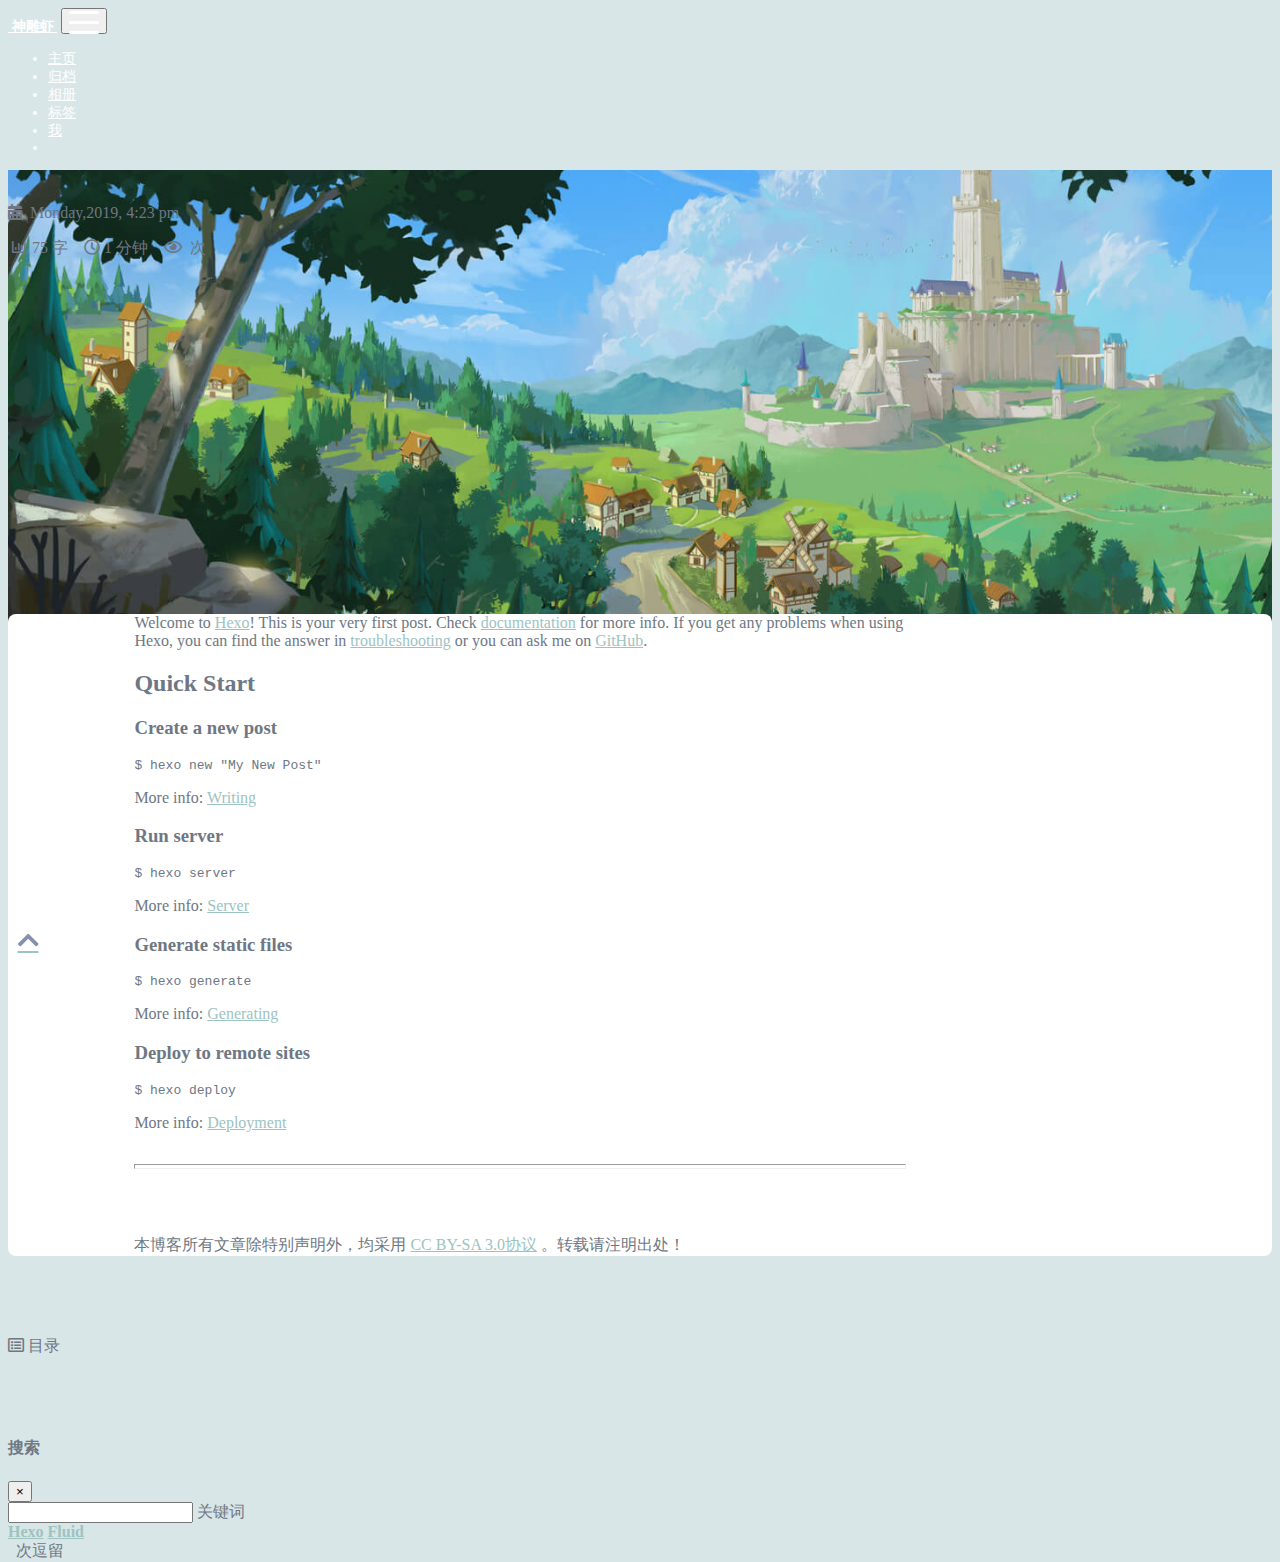
<file: 2019/12/30/hello-world/index.html>
<!DOCTYPE html>
<html lang="zh-Hans">





<head>
  <meta charset="UTF-8">
  <link rel="apple-touch-icon" sizes="76x76" href="/img/apple-touch-icon.png">
  <link rel="icon" type="image/png" href="/img/avatar.png">
  <meta name="viewport"
        content="width=device-width, initial-scale=1.0, maximum-scale=1.0, user-scalable=no, shrink-to-fit=no">
  <meta http-equiv="x-ua-compatible" content="ie=edge">
  
  <meta name="description" content="个人的网站哈">
  <meta name="author" content="Shr">
  <meta name="keywords" content="shr,blog">
  <title>Hello World ~ 神雕虾</title>

  <link rel="stylesheet" href="https://cdn.staticfile.org/font-awesome/5.10.2/css/all.min.css"  >
<link rel="stylesheet" href="https://cdn.staticfile.org/twitter-bootstrap/4.3.1/css/bootstrap.min.css"  >
<link rel="stylesheet" href="https://cdn.staticfile.org/mdbootstrap/4.8.9/css/mdb.min.css"  >
<link rel="stylesheet" href="https://cdn.staticfile.org/github-markdown-css/3.0.1/github-markdown.min.css"  >

<link rel="stylesheet" href="//at.alicdn.com/t/font_1067060_qzomjdt8bmp.css">



  <link rel="stylesheet" href="/lib/prettify/tomorrow-night-eighties.min.css"  >

<link rel="stylesheet" href="/css/main.css"  >


  <link rel="stylesheet" href="https://cdn.staticfile.org/fancybox/3.5.7/jquery.fancybox.min.css"  >


<meta name="generator" content="Hexo 4.2.0"></head>


<body>
  <header style="height: 70vh;">
    <nav id="navbar" class="navbar fixed-top  navbar-expand-lg navbar-dark scrolling-navbar">
  <div class="container">
    <a class="navbar-brand"
       href="/">&nbsp;<strong>神雕虾</strong>&nbsp;</a>

    <button id="navbar-toggler-btn" class="navbar-toggler" type="button" data-toggle="collapse"
            data-target="#navbarSupportedContent"
            aria-controls="navbarSupportedContent" aria-expanded="false" aria-label="Toggle navigation">
      <div class="animated-icon"><span></span><span></span><span></span></div>
    </button>

    <!-- Collapsible content -->
    <div class="collapse navbar-collapse" id="navbarSupportedContent">
      <ul class="navbar-nav ml-auto text-center">
        
          
          
          
          
          <li class="nav-item">
            <a class="nav-link" href="/">主页</a>
          </li>
        
          
          
          
          
          <li class="nav-item">
            <a class="nav-link" href="/archives/">归档</a>
          </li>
        
          
          
          
          
          <li class="nav-item">
            <a class="nav-link" href="/categories/">相册</a>
          </li>
        
          
          
          
          
          <li class="nav-item">
            <a class="nav-link" href="/tags/">标签</a>
          </li>
        
          
          
          
          
          <li class="nav-item">
            <a class="nav-link" href="/about/">我</a>
          </li>
        
        
          <li class="nav-item" id="search-btn">
            <a class="nav-link" data-toggle="modal" data-target="#modalSearch">&nbsp;&nbsp;<i
                class="iconfont icon-search"></i>&nbsp;&nbsp;</a>
          </li>
        
      </ul>
    </div>
  </div>
</nav>

    <div class="view intro-2" id="background"
         style="background: url('/img/default.jpg')no-repeat center center;
           background-size: cover;
           background-attachment: fixed;">
      <div class="full-bg-img">
        <div class="mask rgba-black-light flex-center">
          <div class="container text-center white-text fadeInUp">
            <span class="h2" id="subtitle">
              
            </span>

            
              <br>
              
                <p class="mt-3">
                  <i class="fas fa-calendar-alt" aria-hidden="true"></i>&nbsp;
                  Monday,2019, 4:23 pm
                </p>
              

              <p>
                
                  
                  &nbsp;<i class="far fa-chart-bar"></i>
                  <span class="post-count">
                    75 字
                  </span>&nbsp;
                

                
                  
                  &nbsp;<i class="far fa-clock"></i>
                  <span class="post-count">
                      1 分钟
                  </span>&nbsp;
                

                
                  <!-- 不蒜子统计文章PV -->
                  
                  &nbsp;<i class="far fa-eye" aria-hidden="true"></i>&nbsp;
                  <span id="busuanzi_container_page_pv">
                    <span id="busuanzi_value_page_pv"></span> 次
                  </span>&nbsp;
                
              </p>
            
          </div>

          
        </div>
      </div>
    </div>
  </header>

  <main>
    
      

<div class="container-fluid">
  <div class="row">
    <div class="d-none d-lg-block col-lg-2"></div>
    <div class="col-lg-8 nopadding-md">
      <div class="py-5 z-depth-3" id="board">
        <div class="post-content mx-auto" id="post">
          <div class="markdown-body">
            <p>Welcome to <a href="https://hexo.io/" target="_blank" rel="noopener">Hexo</a>! This is your very first post. Check <a href="https://hexo.io/docs/" target="_blank" rel="noopener">documentation</a> for more info. If you get any problems when using Hexo, you can find the answer in <a href="https://hexo.io/docs/troubleshooting.html" target="_blank" rel="noopener">troubleshooting</a> or you can ask me on <a href="https://github.com/hexojs/hexo/issues" target="_blank" rel="noopener">GitHub</a>.</p>
<h2 id="Quick-Start"><a href="#Quick-Start" class="headerlink" title="Quick Start"></a>Quick Start</h2><h3 id="Create-a-new-post"><a href="#Create-a-new-post" class="headerlink" title="Create a new post"></a>Create a new post</h3><pre><code class="bash">$ hexo new &quot;My New Post&quot;</code></pre>
<p>More info: <a href="https://hexo.io/docs/writing.html" target="_blank" rel="noopener">Writing</a></p>
<h3 id="Run-server"><a href="#Run-server" class="headerlink" title="Run server"></a>Run server</h3><pre><code class="bash">$ hexo server</code></pre>
<p>More info: <a href="https://hexo.io/docs/server.html" target="_blank" rel="noopener">Server</a></p>
<h3 id="Generate-static-files"><a href="#Generate-static-files" class="headerlink" title="Generate static files"></a>Generate static files</h3><pre><code class="bash">$ hexo generate</code></pre>
<p>More info: <a href="https://hexo.io/docs/generating.html" target="_blank" rel="noopener">Generating</a></p>
<h3 id="Deploy-to-remote-sites"><a href="#Deploy-to-remote-sites" class="headerlink" title="Deploy to remote sites"></a>Deploy to remote sites</h3><pre><code class="bash">$ hexo deploy</code></pre>
<p>More info: <a href="https://hexo.io/docs/one-command-deployment.html" target="_blank" rel="noopener">Deployment</a></p>

            <hr>
          </div>
          <br>
          <div>
            <p>
            
            
            </p>
            
              <p class="note note-warning">本博客所有文章除特别声明外，均采用 <a href="https://zh.wikipedia.org/wiki/Wikipedia:CC_BY-SA_3.0%E5%8D%8F%E8%AE%AE%E6%96%87%E6%9C%AC" target="_blank" rel="nofollow noopener noopener">CC BY-SA 3.0协议</a> 。转载请注明出处！</p>
            
          </div>
        </div>
      </div>
    </div>
    <div class="d-none d-lg-block col-lg-2 toc-container">
      
  <div id="toc">
    <p class="h4"><i class="far fa-list-alt"></i>&nbsp;目录</p>
    <div id="tocbot"></div>
  </div>

    </div>
  </div>
</div>

<!-- custom -->


<!-- Comments -->
<div class="col-lg-7 mx-auto nopadding-md">
  <div class="container comments mx-auto" id="comments">
    
      <br><br>
      
      

    
  </div>
</div>

    
  </main>

  
    <a class="z-depth-1" id="scroll-top-button" href="#" role="button">
      <i class="fa fa-chevron-up scroll-top-arrow" aria-hidden="true"></i>
    </a>
  

  
    <div class="modal fade" id="modalSearch" tabindex="-1" role="dialog" aria-labelledby="ModalLabel"
     aria-hidden="true">
  <div class="modal-dialog modal-dialog-scrollable modal-lg" role="document">
    <div class="modal-content">
      <div class="modal-header text-center">
        <h4 class="modal-title w-100 font-weight-bold">搜索</h4>
        <button type="button" id="local-search-close" class="close" data-dismiss="modal" aria-label="Close">
          <span aria-hidden="true">&times;</span>
        </button>
      </div>
      <div class="modal-body mx-3">
        <div class="md-form mb-5">
          <input type="text" id="local-search-input" class="form-control validate">
          <label data-error="x" data-success="v"
                 for="local-search-input">关键词</label>
        </div>
        <div class="list-group" id="local-search-result"></div>
      </div>
    </div>
  </div>
</div>
  

  <footer class="mt-5">
  <div class="text-center py-3">
    <a href="https://hexo.io" target="_blank" rel="nofollow noopener"><b>Hexo</b></a>
    <i class="iconfont icon-love"></i>
    <a href="https://github.com/fluid-dev/hexo-theme-fluid" target="_blank" rel="nofollow noopener"> <b>Fluid</b></a>
    <br>

    
  
    <!-- 不蒜子统计PV -->
    
    &nbsp;<span id="busuanzi_container_site_pv"> 
          <span id="busuanzi_value_site_pv"></span> 次逗留</span>&nbsp;
  
  
  <br>



    


    <!-- cnzz Analytics icon -->
    

  </div>
</footer>

<!-- SCRIPTS -->
<script src="https://cdn.staticfile.org/jquery/3.4.1/jquery.min.js" ></script>
<script src="https://cdn.staticfile.org/popper.js/1.15.0/umd/popper.min.js" ></script>
<script src="https://cdn.staticfile.org/twitter-bootstrap/4.3.1/js/bootstrap.min.js" ></script>
<script src="https://cdn.staticfile.org/mdbootstrap/4.8.9/js/mdb.min.js" ></script>
<script src="/js/main.js" ></script>


  <script src="/js/lazyload.js" ></script>



  
    <script src="https://cdn.staticfile.org/tocbot/4.8.0/tocbot.min.js" ></script>
  
  <script src="/js/post.js" ></script>



  <script src="https://cdn.staticfile.org/smooth-scroll/16.1.0/smooth-scroll.min.js" ></script>



  <script async src="//busuanzi.ibruce.info/busuanzi/2.3/busuanzi.pure.mini.js" ></script>


<!-- Plugins -->


  

  

  
    <!-- Tencent Analytics -->
    <script>
      var _mtac = {};
      (function () {
        var mta = document.createElement("script");
        mta.src = "//pingjs.qq.com/h5/stats.js?v2.0.4";
        mta.setAttribute("name", "MTAH5");
        mta.setAttribute("sid", "500707762");
        var s = document.getElementsByTagName("script")[0];
        s.parentNode.insertBefore(mta, s);
      })();
    </script>
  

  

  <!-- cnzz Analytics -->
  



  <script src="https://cdn.staticfile.org/prettify/r298/prettify.min.js" ></script>
  <script>
    $(document).ready(function () {
      $('pre').addClass('prettyprint  linenums');
      prettyPrint();
    })
  </script>



  <script src="https://cdn.staticfile.org/typed.js/2.0.10/typed.min.js" ></script>
  <script>
    var typed = new Typed('#subtitle', {
      strings: [
        '  ',
        "Hello World&nbsp;",
      ],
      cursorChar: "_",
      typeSpeed: 60,
      loop: false,
    });
    typed.stop();
    $(document).ready(function () {
      $(".typed-cursor").addClass("h2");
      typed.start();
    });
  </script>



  <script src="https://cdn.staticfile.org/anchor-js/4.2.0/anchor.min.js" ></script>
  <script>
    anchors.options = {
      placement: "right",
      visible: "false",
      
    };
    var el = "h1,h2,h3,h4,h5,h6".split(",");
    var res = [];
    for (item of el) {
      res.push(".markdown-body > " + item)
    }
    anchors.add(res.join(", "))
  </script>



  <script src="/js/local-search.js" ></script>
  <script>
    var path = "/local-search.xml";
    var inputArea = document.querySelector("#local-search-input");
    inputArea.onclick = function () {
      getSearchFile(path);
      this.onclick = null
    }
  </script>



  <script src="https://cdn.staticfile.org/fancybox/3.5.7/jquery.fancybox.min.js" ></script>
  <script>
    $("#post img:not(.no-zoom img, img[no-zoom])").each(
      function () {
        var element = document.createElement("a");
        $(element).attr("data-fancybox", "images");
        $(element).attr("href", $(this).attr("src"));
        $(this).wrap(element);
      }
    );
  </script>





  
  
    <script>
      !function (e, t, a) {
        function r() {
          for (var e = 0; e < s.length; e++) s[e].alpha <= 0 ? (t.body.removeChild(s[e].el), s.splice(e, 1)) : (s[e].y--, s[e].scale += .004, s[e].alpha -= .013, s[e].el.style.cssText = "left:" + s[e].x + "px;top:" + s[e].y + "px;opacity:" + s[e].alpha + ";transform:scale(" + s[e].scale + "," + s[e].scale + ") rotate(45deg);background:" + s[e].color + ";z-index:99999");
          requestAnimationFrame(r)
        }

        function n() {
          var t = "function" == typeof e.onclick && e.onclick;
          e.onclick = function (e) {
            t && t(), o(e)
          }
        }

        function o(e) {
          var a = t.createElement("div");
          a.className = "heart", s.push({
            el: a,
            x: e.clientX - 5,
            y: e.clientY - 5,
            scale: 1,
            alpha: 1,
            color: c()
          }), t.body.appendChild(a)
        }

        function i(e) {
          var a = t.createElement("style");
          a.type = "text/css";
          try {
            a.appendChild(t.createTextNode(e))
          } catch (t) {
            a.styleSheet.cssText = e
          }
          t.getElementsByTagName("head")[0].appendChild(a)
        }

        function c() {
          return "rgb(" + ~~(255 * Math.random()) + "," + ~~(255 * Math.random()) + "," + ~~(255 * Math.random()) + ")"
        }

        var s = [];
        e.requestAnimationFrame = e.requestAnimationFrame || e.webkitRequestAnimationFrame || e.mozRequestAnimationFrame || e.oRequestAnimationFrame || e.msRequestAnimationFrame || function (e) {
          setTimeout(e, 1e3 / 60)
        }, i(".heart{width: 10px;height: 10px;position: fixed;background: #f00;transform: rotate(45deg);-webkit-transform: rotate(45deg);-moz-transform: rotate(45deg);}.heart:after,.heart:before{content: '';width: inherit;height: inherit;background: inherit;border-radius: 50%;-webkit-border-radius: 50%;-moz-border-radius: 50%;position: fixed;}.heart:after{top: -5px;}.heart:before{left: -5px;}"), n(), r()
      }(window, document);
    </script>
  







</body>
</html>
</file>
<file: css/main.css>
html,
body,
header,
.view {
  height: 100%;
  overflow-wrap: break-word;
}
body {
  background-color: #D8E6E7;
  color: #6E7783;
}
body a {
  color: #9DC3C1;
}
body a:hover {
  color: #1abc9c;
}
.hover-with-bg {
  display: inline-block;
  padding: 0.45rem;
}
.hover-with-bg:hover {
  background-color: #f8f9fa !important;
}
.visitors {
  font-size: 0.8em;
  padding: 0.45rem;
  float: right;
}
#board {
  position: relative;
  margin-top: -3rem;
  background-color: #fff;
  border-radius: 0.5rem;
  z-index: 3;
}
@media (max-width: 768px) {
  header .h2 {
    font-size: 1.5rem;
  }
  .nopadding-md {
    padding-left: 0 !important;
    padding-right: 0 !important;
  }
}
.row {
  padding-top: 0.5rem;
  padding-bottom: 0.5rem;
}
#local-search-result .search-list-title {
  border-left: 3px solid #0d47a1;
}
#local-search-result .search-list-content {
  padding: 0 1.25rem;
}
.markdown-body hr {
  height: 0.2em;
  margin: 2rem 0;
}
.markdown-body strong {
  font-weight: bold;
}
.list-group-item {
  border: 0;
}
.page-link {
  font-size: 1.1rem;
}
.navbar {
  background-color: transparent;
  font-size: 0.875rem;
  color: white;
}
.navbar a {
  color: white;
}
.navbar a:hover {
  background-color: rgba(0,0,0,0.1);
}
.navbar-custom {
  color: white;
}
.navbar-custom a {
  color: white;
}
.top-nav-collapse {
  background-color: #77AAAD;
}
.navbar-col-show {
  background-color: #77AAAD;
}
@media (max-width: 768px) {
  .navbar {
    font-size: 1rem;
    line-height: 2.5rem;
  }
}
.pagination a,
.pagination .current {
  outline: 0;
  border: 0;
  background-color: transparent;
  font-size: 0.9rem;
  padding: 0.5rem 0.75rem;
  line-height: 1.25;
  -webkit-border-radius: 0.125rem;
  border-radius: 0.125rem;
  -webkit-transition: all 0.3s linear;
  -o-transition: all 0.3s linear;
  transition: all 0.3s linear;
}
.pagination a:hover,
.pagination .current {
  background-color: #eee;
}
.scroll-down-bar {
  position: absolute;
  width: 100%;
  font-size: 2rem;
  height: 8rem;
  text-align: center;
  cursor: pointer;
  bottom: 0;
}
.scroll-down-arrow {
  position: absolute;
  padding-top: 2rem;
  color: #fff;
  -webkit-transform: translateZ(0);
  -moz-transform: translateZ(0);
  -ms-transform: translateZ(0);
  -o-transform: translateZ(0);
  transform: translateZ(0);
  -webkit-animation: scroll-down 1.5s infinite;
  animation: scroll-down 1.5s infinite;
}
#scroll-top-button {
  position: fixed;
  background: #fff;
  border-radius: 4px;
  width: 40px;
  height: 40px;
  bottom: -60px;
  -webkit-transition: bottom 0.3s ease;
  -moz-transform: bottom 0.3s ease;
  -ms-transform: bottom 0.3s ease;
  -o-transform: bottom 0.3s ease;
  transition: bottom 0.3s ease;
  outline: none;
  display: flex;
  display: -webkit-flex;
  align-items: center;
}
#scroll-top-button i {
  -webkit-transform: translateZ(0);
  -moz-transform: translateZ(0);
  -ms-transform: translateZ(0);
  -o-transform: translateZ(0);
  transform: translateZ(0);
}
#scroll-top-button:hover i,
#scroll-top-button:active i {
  -webkit-animation-name: scroll-top;
  animation-name: scroll-top;
  -webkit-animation-duration: 1s;
  animation-duration: 1s;
  -webkit-animation-delay: 0.1s;
  animation-delay: 0.1s;
  -webkit-animation-timing-function: ease-in-out;
  animation-timing-function: ease-in-out;
  -webkit-animation-iteration-count: infinite;
  animation-iteration-count: infinite;
  -webkit-animation-fill-mode: forwards;
  animation-fill-mode: forwards;
  -webkit-animation-direction: alternate;
  animation-direction: alternate;
}
.scroll-top-arrow {
  margin: auto;
  font-size: 24px;
  color: #8590ab;
}
.animated-icon {
  width: 30px;
  height: 20px;
  position: relative;
  margin: 0;
  -webkit-transform: rotate(0deg);
  -moz-transform: rotate(0deg);
  -o-transform: rotate(0deg);
  transform: rotate(0deg);
  -webkit-transition: 0.5s ease-in-out;
  -moz-transition: 0.5s ease-in-out;
  -o-transition: 0.5s ease-in-out;
  transition: 0.5s ease-in-out;
  cursor: pointer;
}
.animated-icon span {
  display: block;
  position: absolute;
  height: 3px;
  width: 100%;
  border-radius: 9px;
  opacity: 1;
  left: 0;
  -webkit-transform: rotate(0deg);
  -moz-transform: rotate(0deg);
  -o-transform: rotate(0deg);
  transform: rotate(0deg);
  -webkit-transition: 0.25s ease-in-out;
  -moz-transition: 0.25s ease-in-out;
  -o-transition: 0.25s ease-in-out;
  transition: 0.25s ease-in-out;
  background: #fff;
}
.animated-icon span:nth-child(1) {
  top: 0;
}
.animated-icon span:nth-child(2) {
  top: 10px;
}
.animated-icon span:nth-child(3) {
  top: 20px;
}
.animated-icon.open span:nth-child(1) {
  top: 11px;
  -webkit-transform: rotate(135deg);
  -moz-transform: rotate(135deg);
  -o-transform: rotate(135deg);
  transform: rotate(135deg);
}
.animated-icon.open span:nth-child(2) {
  opacity: 0;
  left: -60px;
}
.animated-icon.open span:nth-child(3) {
  top: 11px;
  -webkit-transform: rotate(-135deg);
  -moz-transform: rotate(-135deg);
  -o-transform: rotate(-135deg);
  transform: rotate(-135deg);
}
.wechat {
  cursor: pointer;
  position: relative;
}
.wechat:hover .wechat-qrcode {
  display: block;
}
.wechat-qrcode {
  width: 200px;
  height: 300px;
  background: url("/img/weixin.jpg") no-repeat;
  background-size: 100%;
  position: absolute;
  right: -100px;
  z-index: 99;
  display: none;
}
a.police-beian {
  position: relative;
  overflow: hidden;
  display: inline-flex;
  align-items: center;
  justify-content: center;
}
a.police-beian img {
  margin: 0 3px;
  width: 18px;
  height: 18px;
}
@media (max-width: 320px) {
  a.police-beian span.police-beian-sep {
    display: none;
  }
}
@-moz-keyframes scroll-down {
  0% {
    opacity: 0.8;
    top: 0;
  }
  50% {
    opacity: 0.4;
    top: -1em;
  }
  100% {
    opacity: 0.8;
    top: 0;
  }
}
@-webkit-keyframes scroll-down {
  0% {
    opacity: 0.8;
    top: 0;
  }
  50% {
    opacity: 0.4;
    top: -1em;
  }
  100% {
    opacity: 0.8;
    top: 0;
  }
}
@-o-keyframes scroll-down {
  0% {
    opacity: 0.8;
    top: 0;
  }
  50% {
    opacity: 0.4;
    top: -1em;
  }
  100% {
    opacity: 0.8;
    top: 0;
  }
}
@keyframes scroll-down {
  0% {
    opacity: 0.8;
    top: 0;
  }
  50% {
    opacity: 0.4;
    top: -1em;
  }
  100% {
    opacity: 0.8;
    top: 0;
  }
}
@-moz-keyframes scroll-top {
  0% {
    -webkit-transform: translateY(0);
    transform: translateY(0);
  }
  50% {
    -webkit-transform: translateY(-0.35rem);
    transform: translateY(-0.35rem);
  }
  100% {
    -webkit-transform: translateY(0);
    transform: translateY(0);
  }
}
@-webkit-keyframes scroll-top {
  0% {
    -webkit-transform: translateY(0);
    transform: translateY(0);
  }
  50% {
    -webkit-transform: translateY(-0.35rem);
    transform: translateY(-0.35rem);
  }
  100% {
    -webkit-transform: translateY(0);
    transform: translateY(0);
  }
}
@-o-keyframes scroll-top {
  0% {
    -webkit-transform: translateY(0);
    transform: translateY(0);
  }
  50% {
    -webkit-transform: translateY(-0.35rem);
    transform: translateY(-0.35rem);
  }
  100% {
    -webkit-transform: translateY(0);
    transform: translateY(0);
  }
}
@keyframes scroll-top {
  0% {
    -webkit-transform: translateY(0);
    transform: translateY(0);
  }
  50% {
    -webkit-transform: translateY(-0.35rem);
    transform: translateY(-0.35rem);
  }
  100% {
    -webkit-transform: translateY(0);
    transform: translateY(0);
  }
}
.index-header {
  font-weight: 700;
  white-space: nowrap;
  overflow: hidden;
  text-overflow: ellipsis;
}
@media (max-width: 768px) {
  .index-header {
    font-size: 1.25rem;
    white-space: normal;
    overflow: hidden;
    margin-top: 1.25rem;
  }
}
.index-thumbnails {
  display: block;
  width: 100%;
  height: 10rem;
  object-fit: cover;
}
.index-excerpt {
  margin: 0.5rem 0 0.5rem 0;
  height: auto;
  max-height: 5rem;
  line-height: 1.25rem;
  overflow: hidden;
}
.index-excerpt .index-text {
  float: right;
  margin-left: -0.25rem;
  width: 100%;
  word-break: break-word;
}
.index-excerpt::before {
  float: left;
  width: 0.25rem;
  content: '';
  height: 2rem;
}
.post-content {
  box-sizing: border-box;
  padding-left: 10%;
  padding-right: 10%;
  max-width: 64rem;
}
.post-content img {
  max-width: 90%;
  margin: 1.5rem auto;
  display: block;
  box-shadow: 0 5px 11px 0 rgba(0,0,0,0.18), 0 4px 15px 0 rgba(0,0,0,0.15) !important;
}
@media (max-width: 768px) {
  .post-content {
    padding-left: 2rem;
    padding-right: 2rem;
  }
}
@media (max-width: 425px) {
  .post-content {
    padding-left: 1rem;
    padding-right: 1rem;
  }
}
.post-content h1::before,
h2::before,
h3::before,
h4::before,
h5::before,
h6::before {
  display: block;
  content: "";
  margin-top: -50px;
  height: 50px;
  width: 1px;
  visibility: hidden;
}
#toc {
  padding: 3rem 0 0 0;
  height: 80%;
}
#tocbot {
  max-height: 100%;
  overflow-y: auto;
  overflow: -moz-scrollbars-none;
  -ms-overflow-style: none;
}
#tocbot ol {
  list-style: none;
  padding-inline-start: 1rem;
}
#tocbot::-webkit-scrollbar {
  display: none;
}
.tocbot-list ol {
  list-style: none;
  padding-left: 1rem;
}
.tocbot-list a {
  font-size: 15px;
}
.tocbot-link {
  color: #6E7783;
}
.tocbot-active-link {
  font-weight: 600;
  color: #1abc9c;
}
.tocbot-is-collapsible {
  max-height: 1000px;
  overflow: hidden;
  transition: all 300ms ease-in-out;
}
.tocbot-is-collapsed {
  max-height: 0;
}
@media (max-width: 1024px) {
  .toc-container {
    padding-left: 0;
    padding-right: 0;
  }
}
.custom,
.comments {
  margin-left: 2rem;
  margin-right: 2rem;
}
@media (max-width: 425px) {
  .custom,
  .comments {
    margin-left: 1rem;
    margin-right: 1rem;
  }
}
@media (min-width: 64rem) {
  .custom,
  .comments {
    max-width: 64rem;
  }
}
.katex-block {
  overflow-x: auto;
}
.about-avatar {
  position: relative;
  margin: -8rem auto 1rem;
  max-width: 10rem;
  z-index: 3;
}
.category-tree-list {
  font-size: 1rem;
  list-style-type: circle;
}
.category-tree-list .category-tree-list-link {
  display: inline-block;
  padding: 0.1rem 0.55rem;
  font-weight: 350;
}
.category-tree-list .category-tree-list-count {
  padding-left: 0.5rem;
  color: #99a9bf;
  font-size: 0.75rem;
}
.category-tree-list .category-tree-list-count::before {
  content: "(";
}
.category-tree-list .category-tree-list-count::after {
  content: ")";
}
.tagcloud a {
  display: inline-block;
  padding: 0.1rem 0.55rem;
  font-weight: 350;
}
.tagcloud a:hover {
  color: #1abc9c !important;
}
</file>
<file: lib/prettify/tomorrow-night-eighties.min.css>
/*! Color themes for Google Code Prettify | MIT License | github.com/jmblog/color-themes-for-google-code-prettify */
.prettyprint{background:#2d2d2d!important;font-family:Menlo,Bitstream Vera Sans Mono,DejaVu Sans Mono,Monaco,Consolas,monospace;border:0!important}.pln{color:#ccc}ol.linenums{margin-top:0;margin-bottom:0;color:#999}li.L0,li.L1,li.L2,li.L3,li.L4,li.L5,li.L6,li.L7,li.L8,li.L9{padding-left:1em;background-color:#2d2d2d;list-style-type:decimal}@media screen{.str{color:#9c9}.kwd{color:#c9c}.com{color:#999}.typ{color:#69c}.lit{color:#f99157}.pun{color:#ccc}.opn{color:#ccc}.clo{color:#ccc}.tag{color:#f2777a}.atn{color:#f99157}.atv{color:#6cc}.dec{color:#f99157}.var{color:#f2777a}.fun{color:#69c}}
</file>
